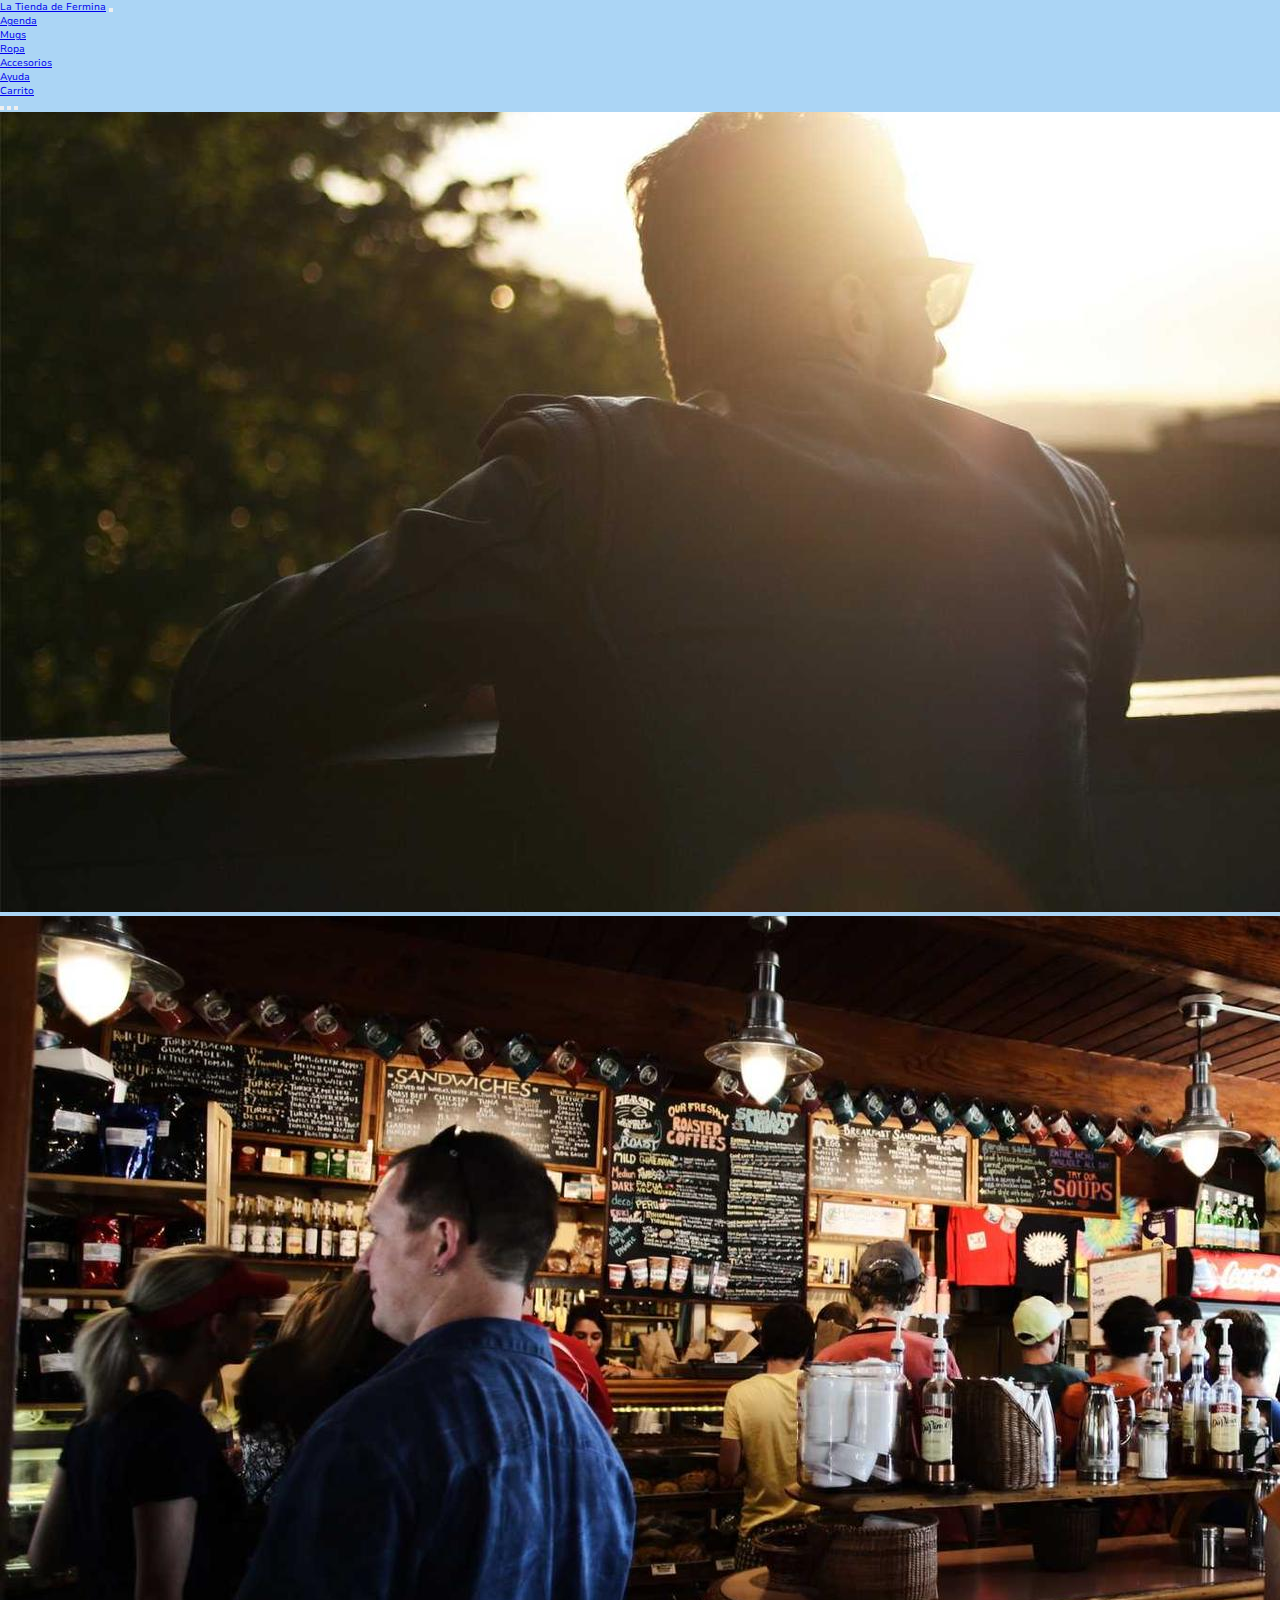
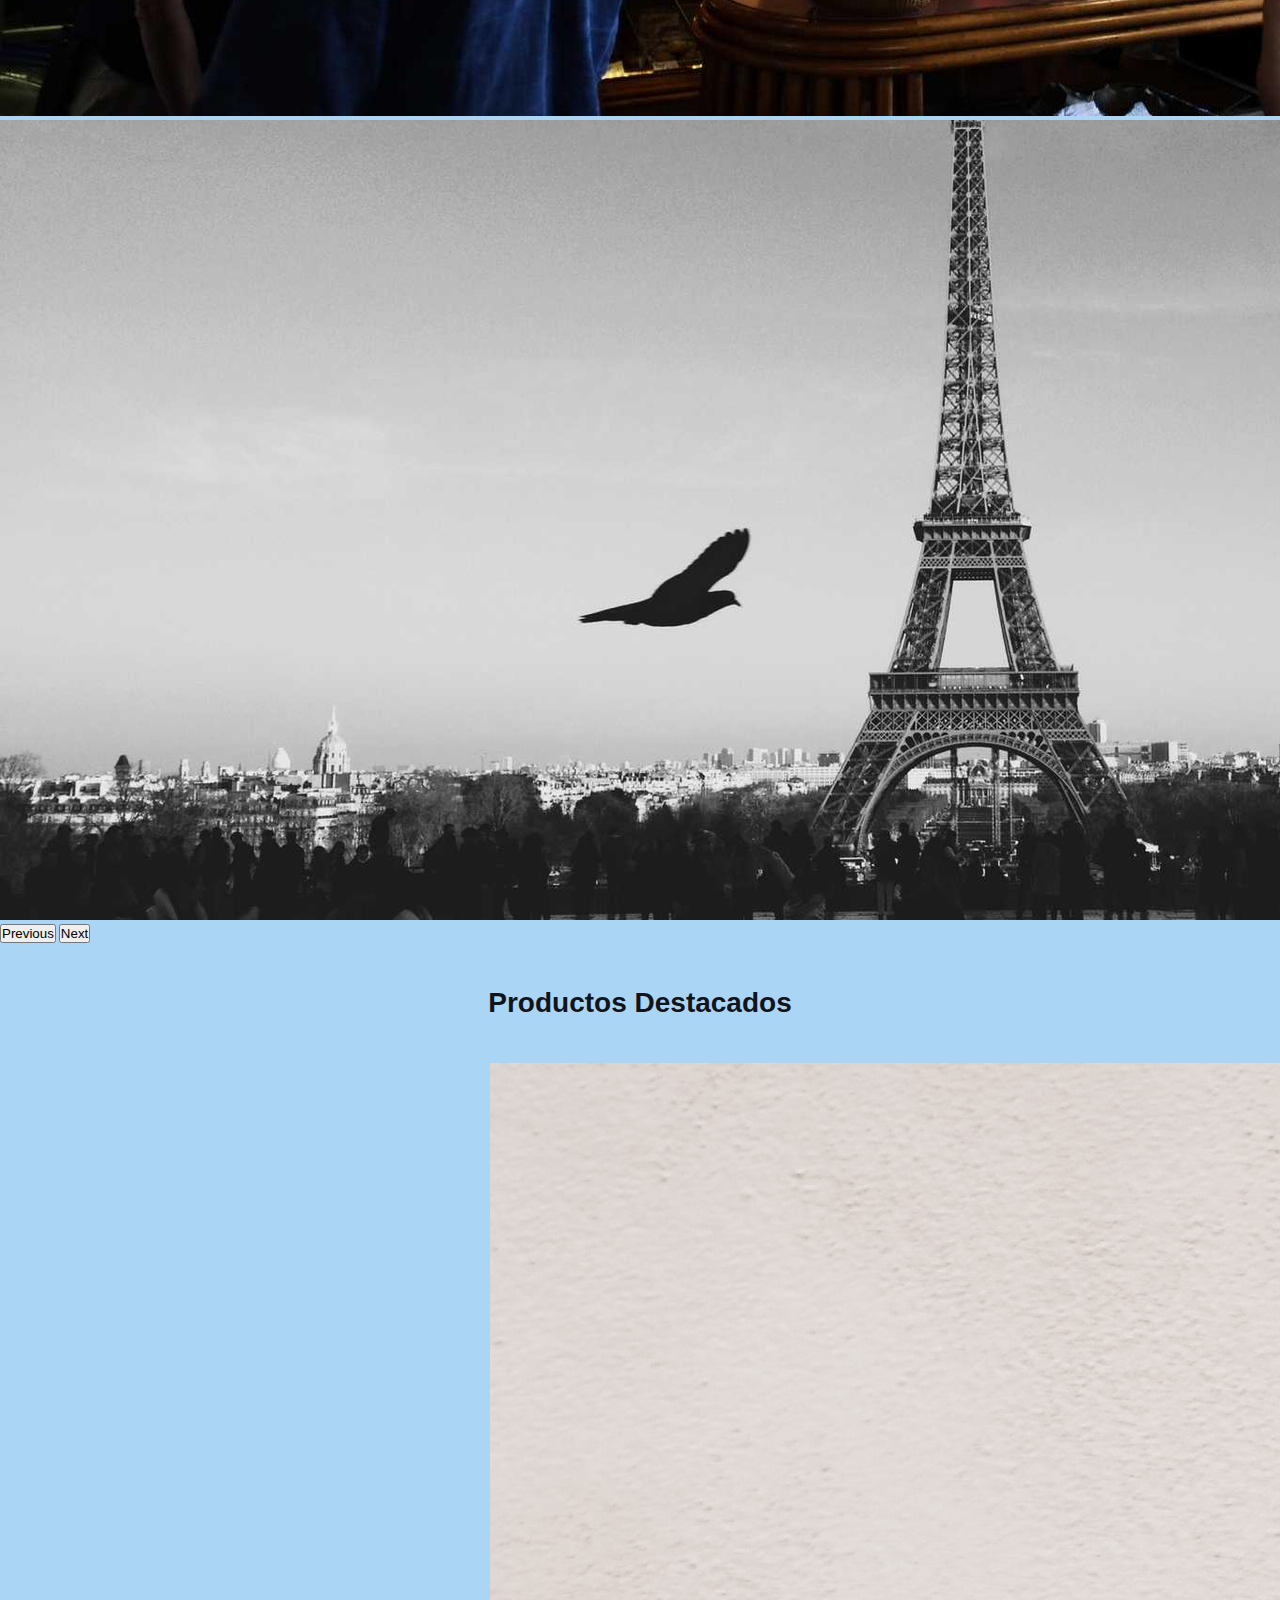
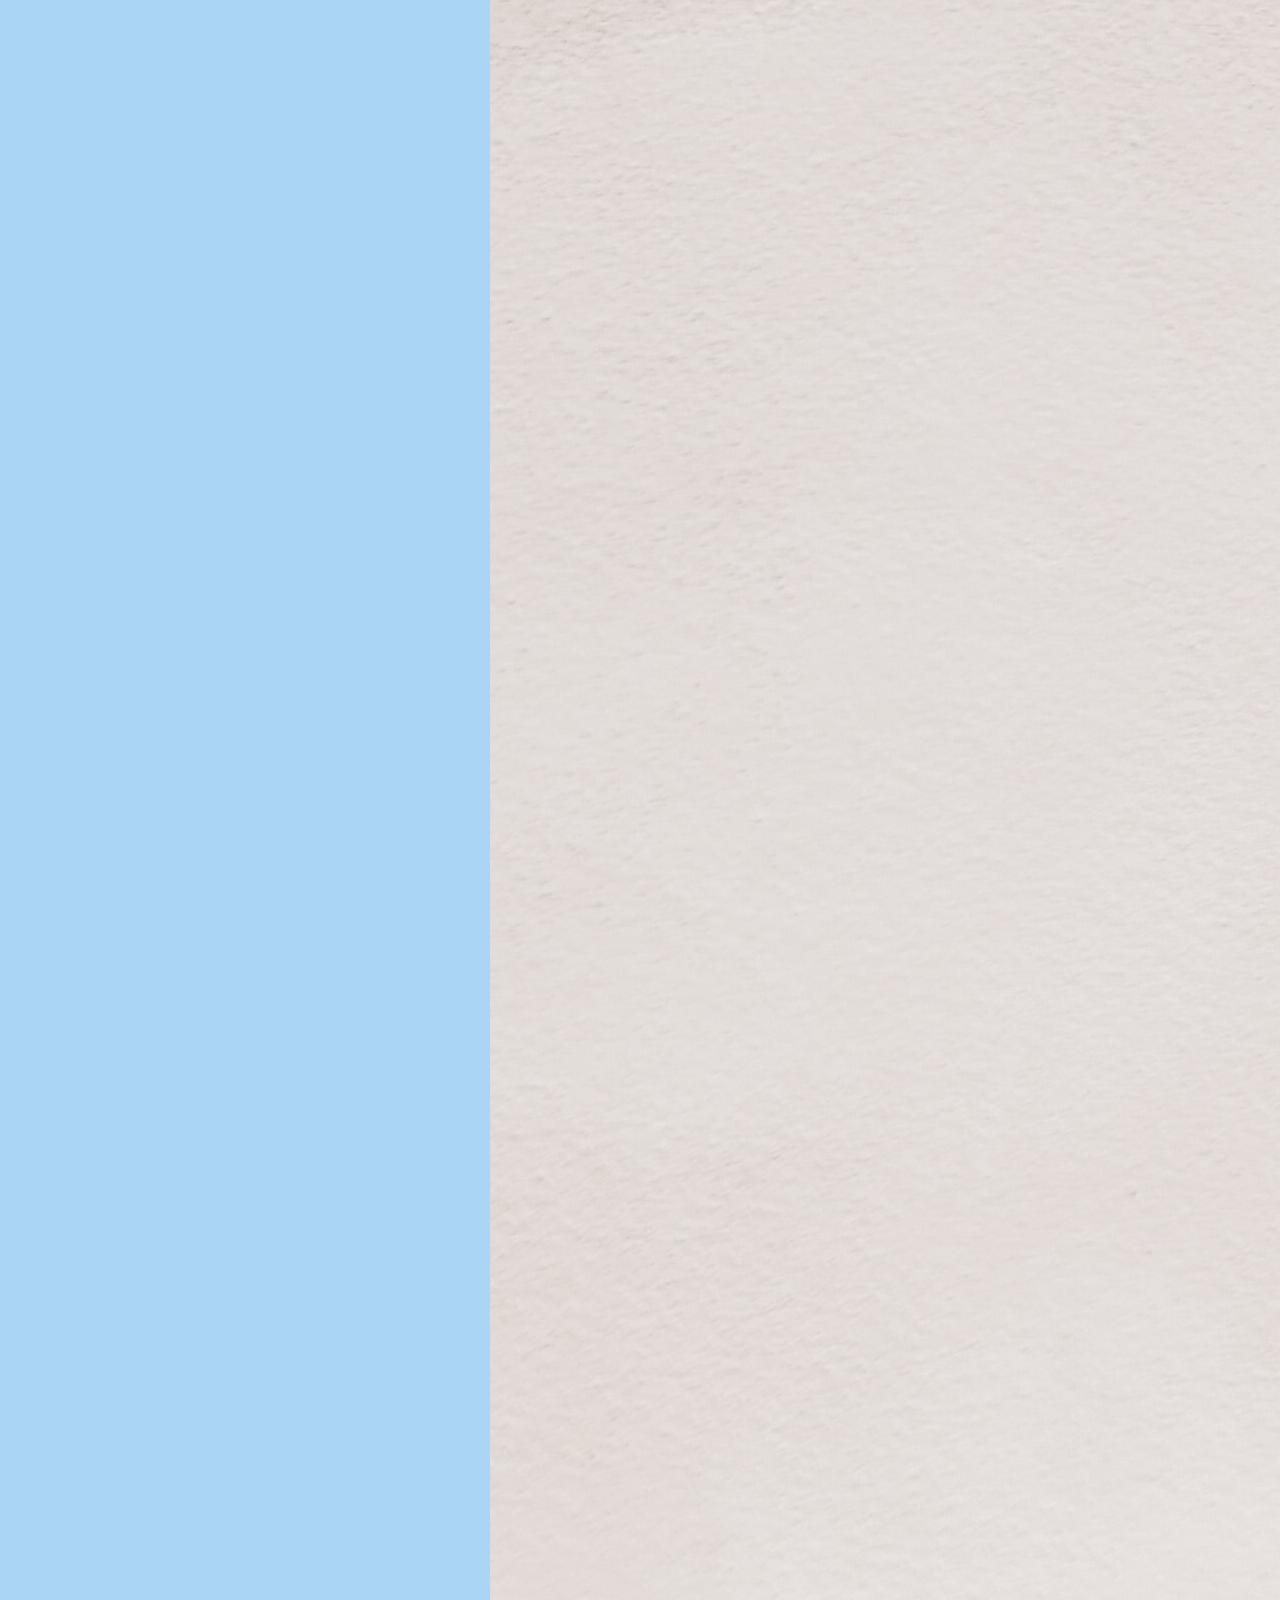
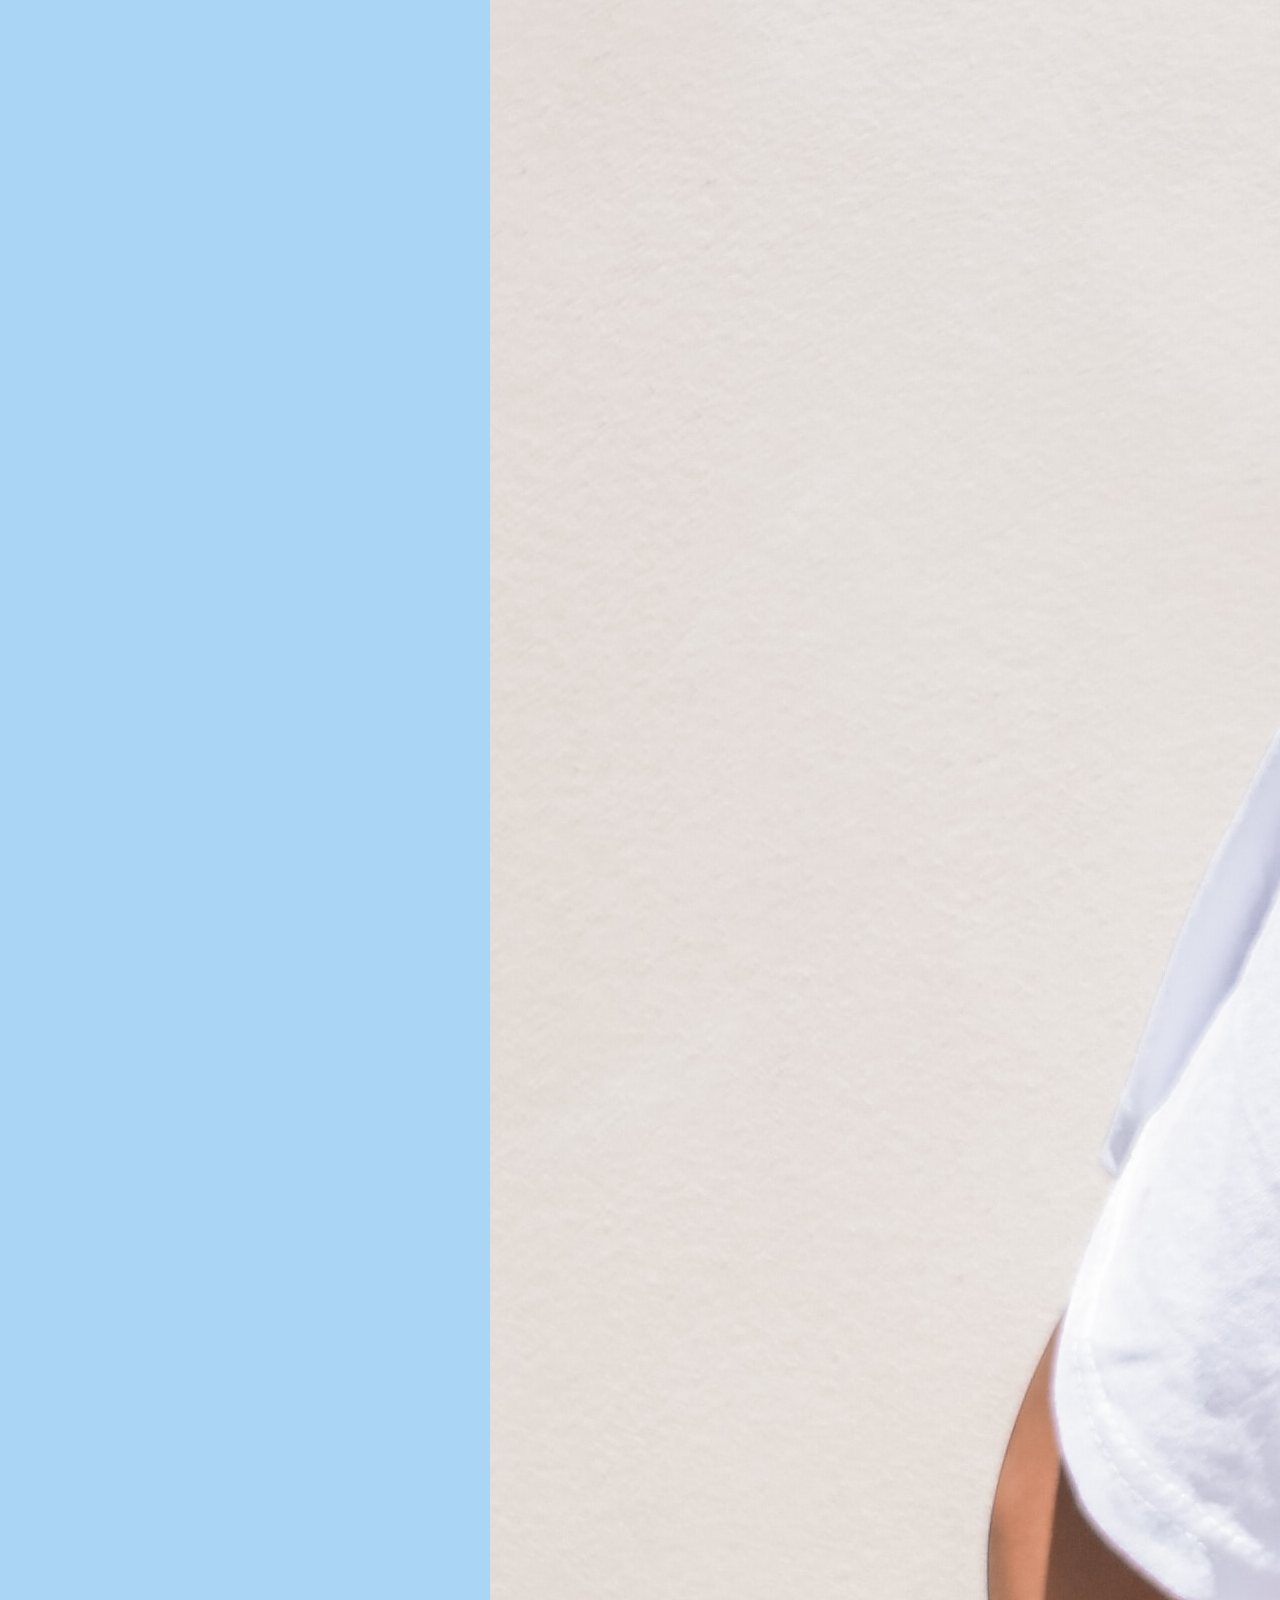
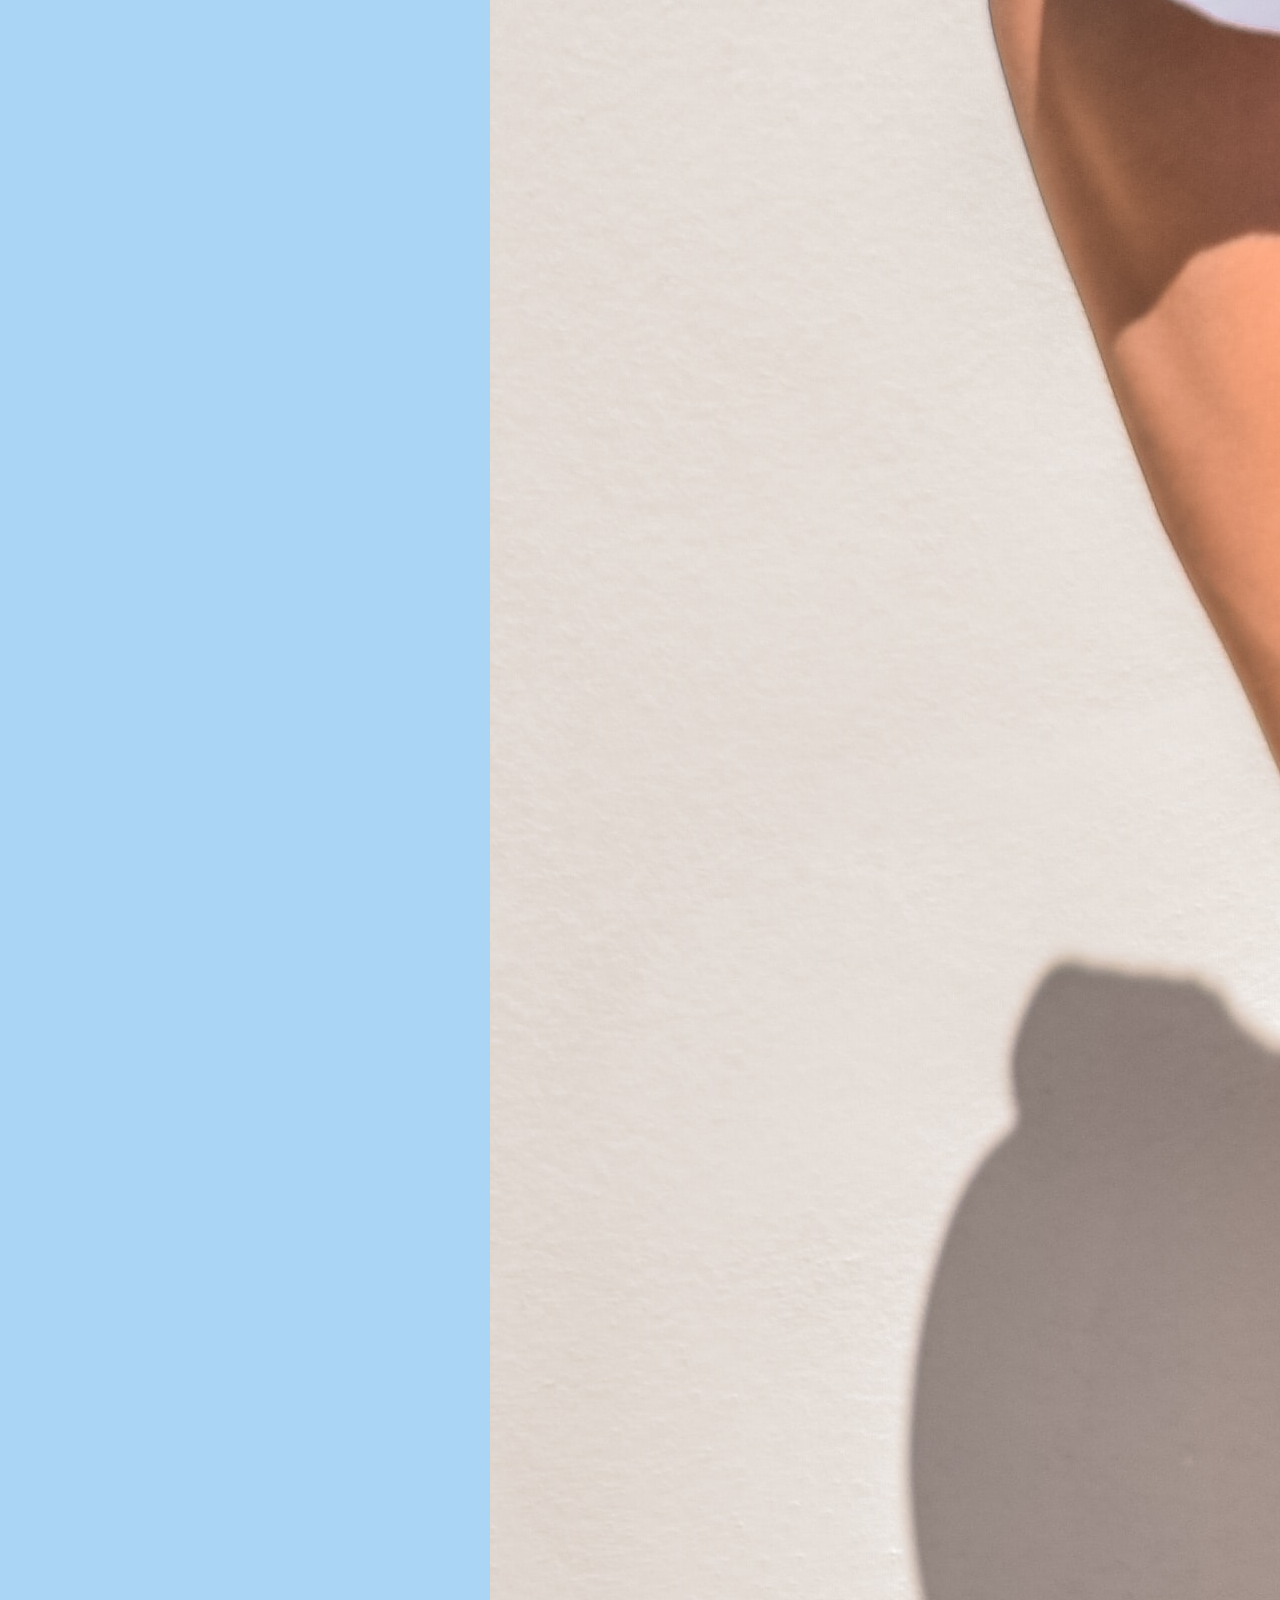
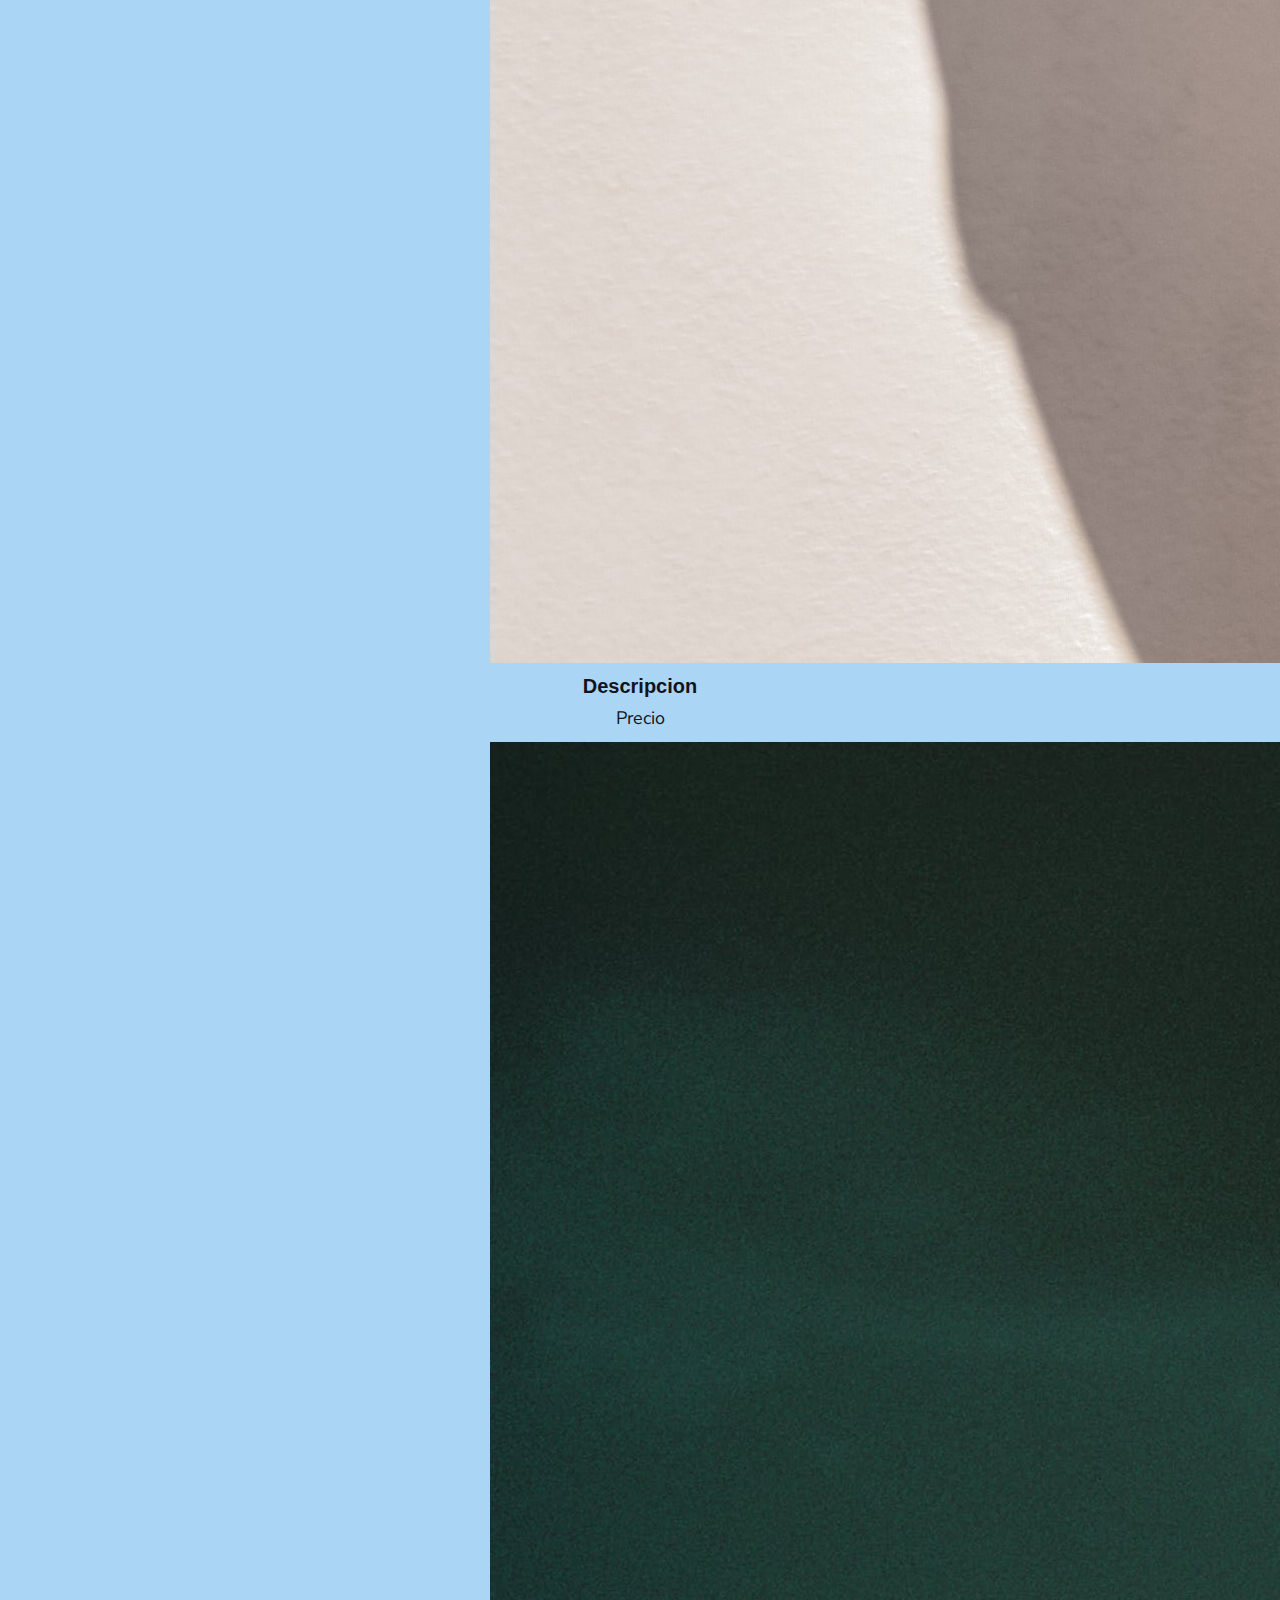
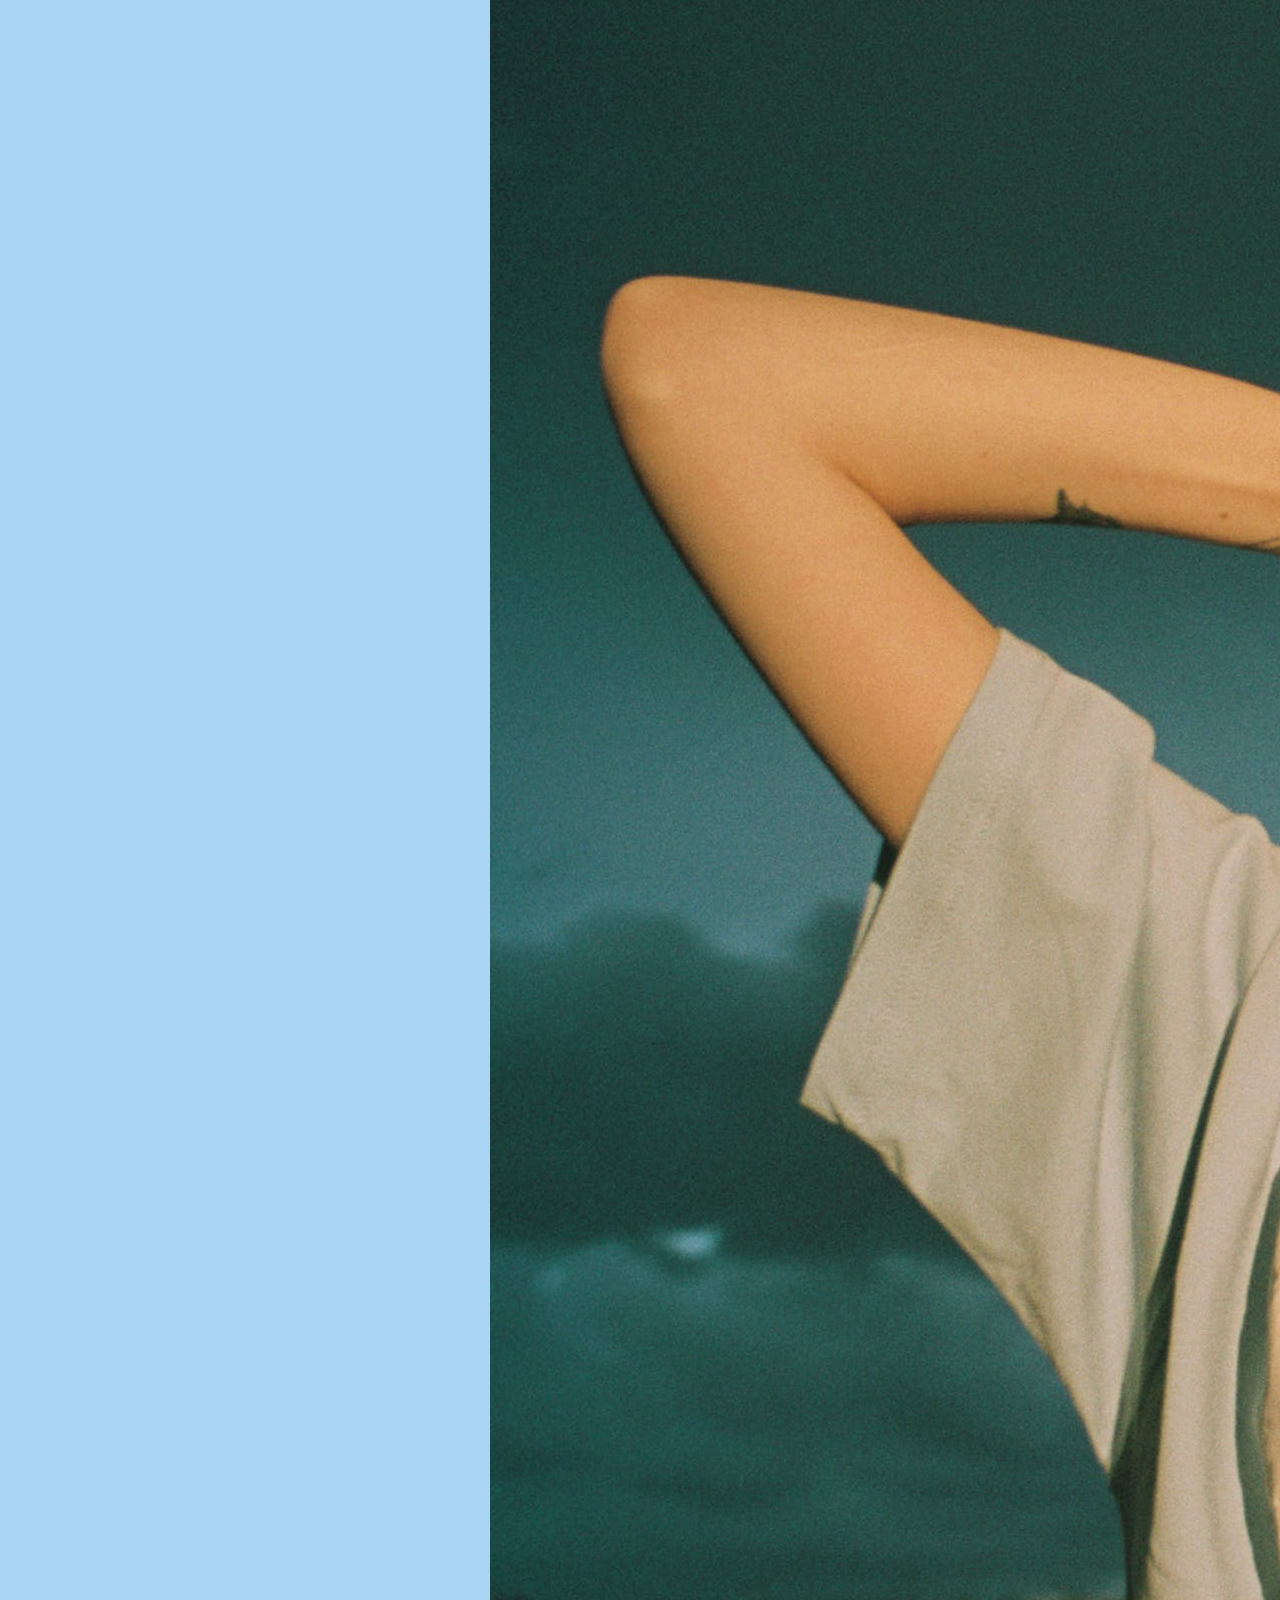
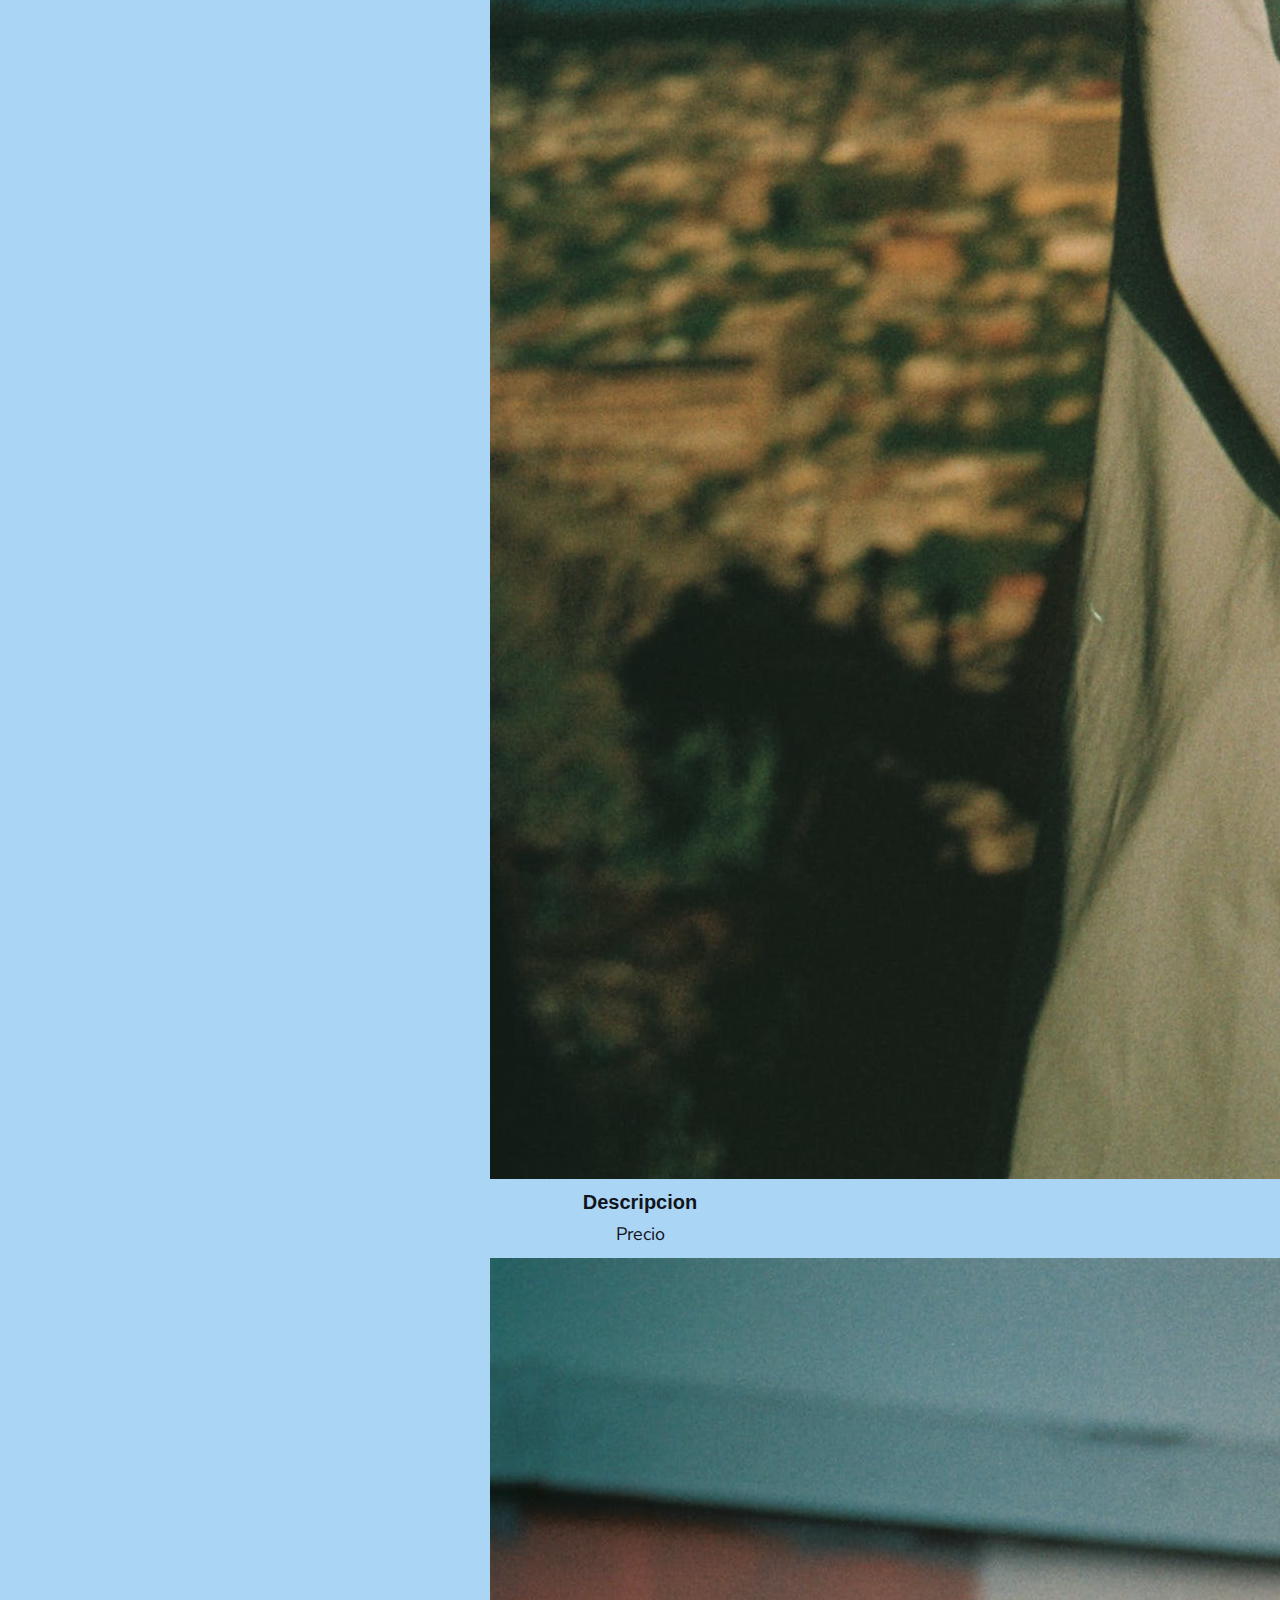
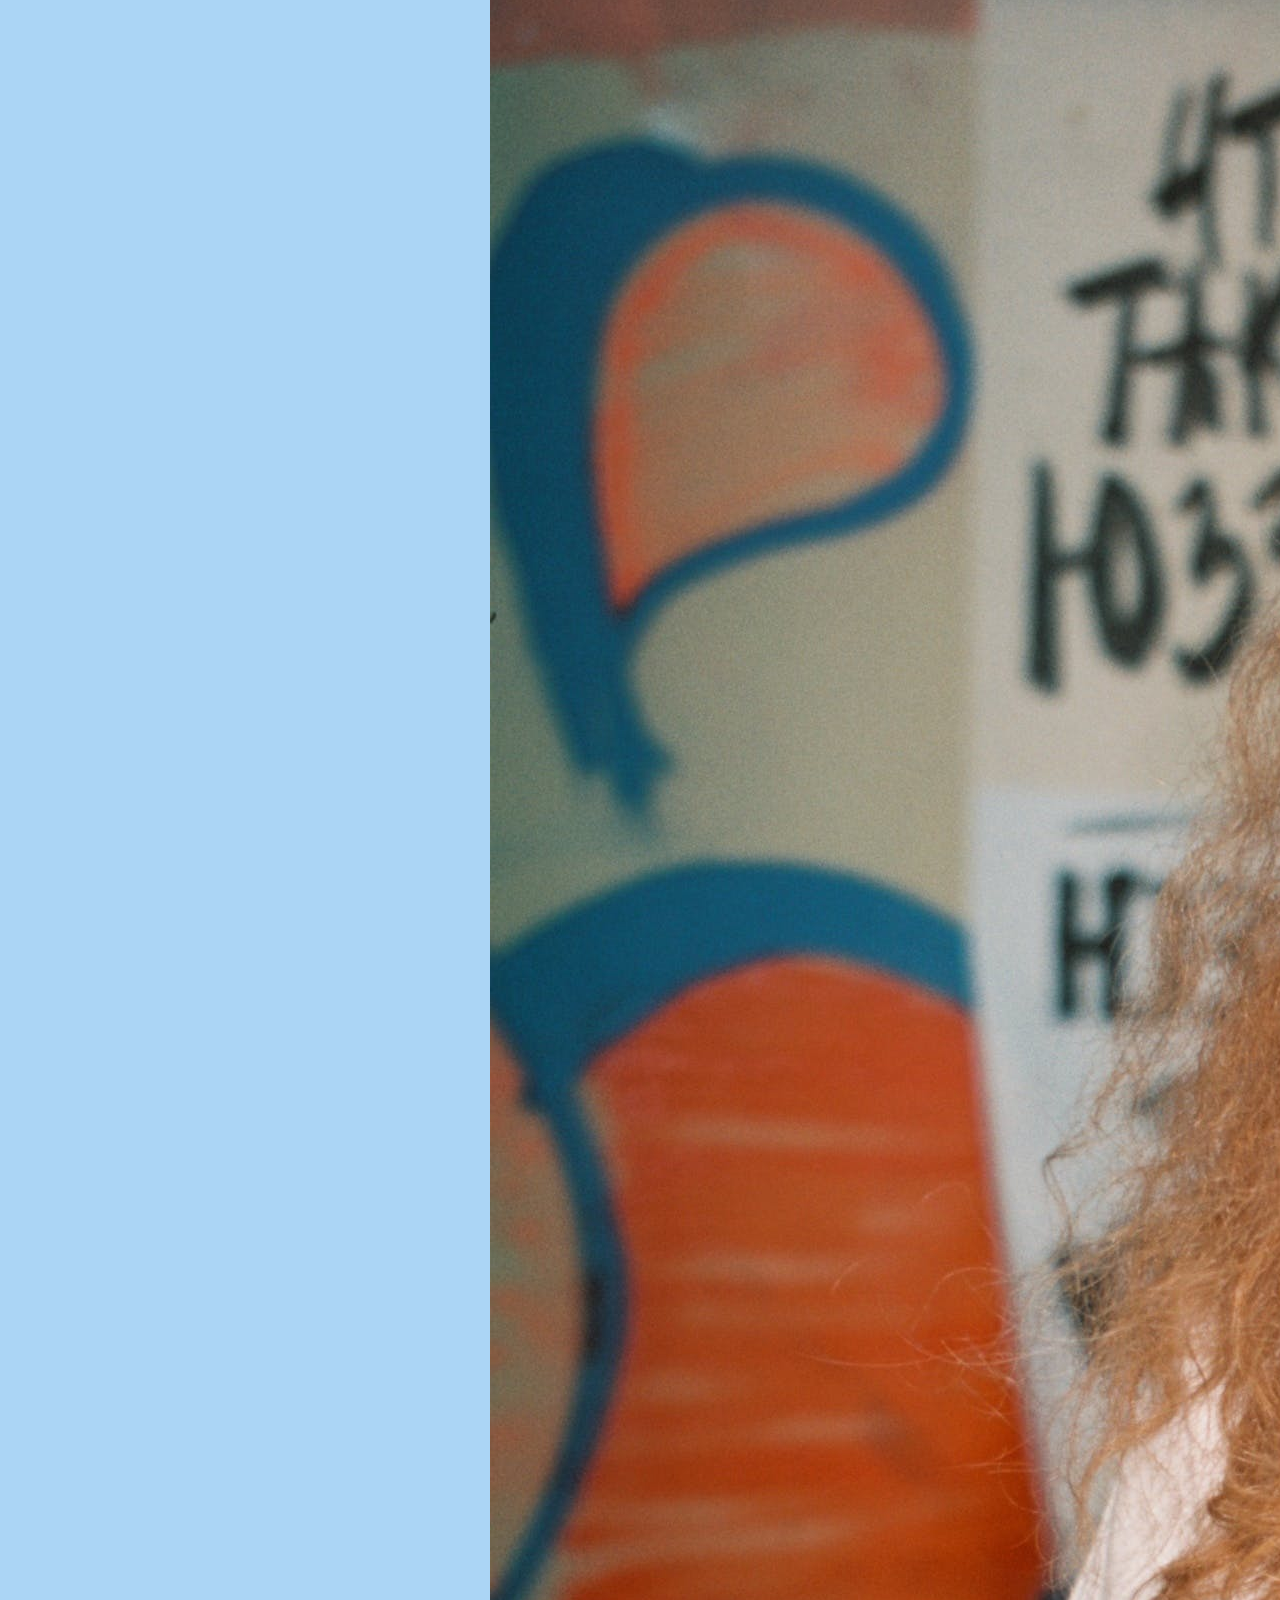
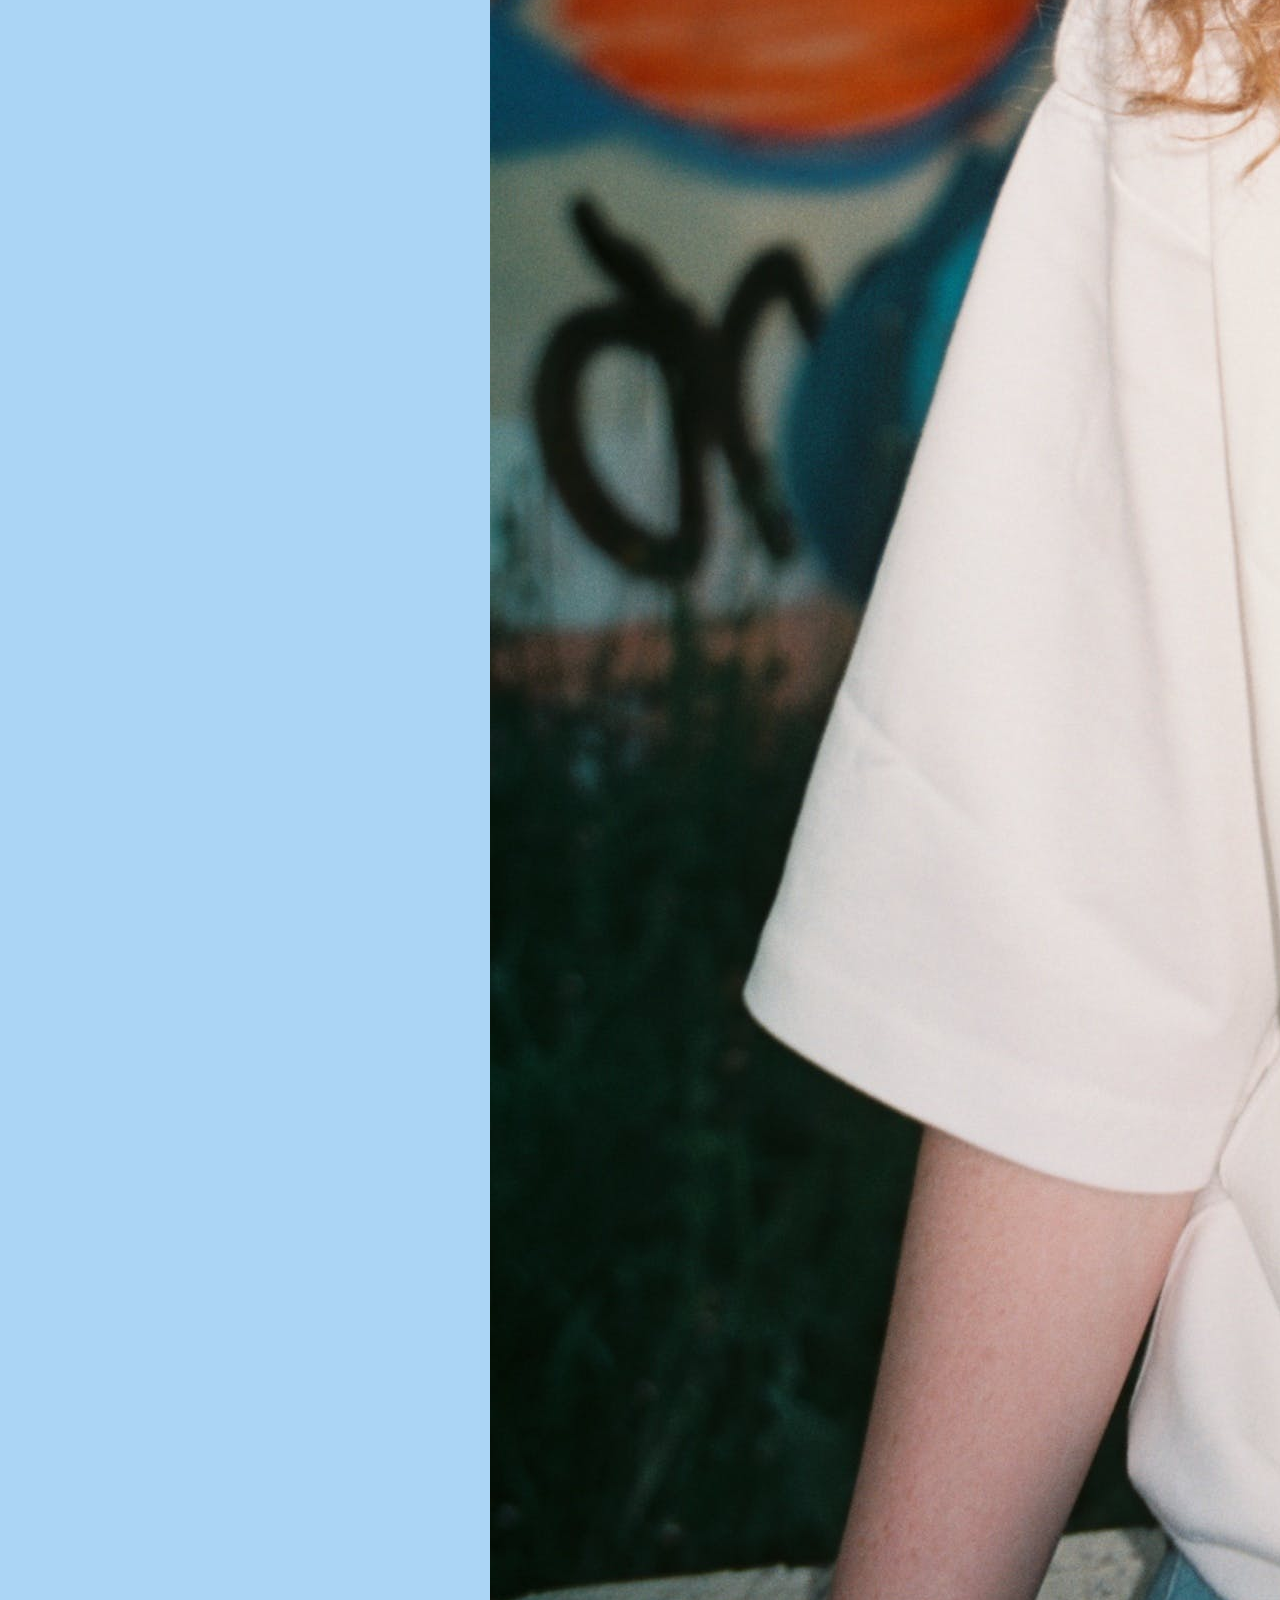
<file: index.html>
<!DOCTYPE html>
<html lang="en">
<head>
    <meta charset="UTF-8">
    <meta name="viewport" content="width=device-width, initial-scale=1.0">
    <title>La Tienda de Fermina</title>

    <!-- Bootstrap -->
    <link href="https://cdn.jsdelivr.net/npm/bootstrap@5.3.2/dist/css/bootstrap.min.css" rel="stylesheet" integrity="sha384-T3c6CoIi6uLrA9TneNEoa7RxnatzjcDSCmG1MXxSR1GAsXEV/Dwwykc2MPK8M2HN" crossorigin="anonymous">

    <link rel="stylesheet" href="styles/styles.css">
</head>
<body>
    <!-- Barra de Navegacion -->
    <header>
        <nav class="navbar navbar-expand-lg bg-body-tertiary" data-bs-theme="dark">
          <div class="container-fluid">
            <a class="navbar-brand" href="index.html">La Tienda de Fermina</a>
            <button class="navbar-toggler" type="button" data-bs-toggle="collapse" data-bs-target="#navbarNav" aria-controls="navbarNav" aria-expanded="false" aria-label="Toggle navigation">
              <span class="navbar-toggler-icon"></span>
            </button>
            <div class="collapse navbar-collapse" id="navbarNav">
              <ul class="navbar-nav">
                <li class="nav-item">
                  <a class="nav-link active" aria-current="page" href="pages/agenda.html">Agenda</a>
                </li>
                <li class="nav-item">
                  <a class="nav-link" href="pages/mugs.html">Mugs</a>
                </li>
                <li class="nav-item">
                  <a class="nav-link" href="pages/ropa.html">Ropa</a>
                </li>
                <li class="nav-item">
                  <a class="nav-link" href="pages/accesorios.html">Accesorios</a>
                </li>
                <li class="nav-item">
                  <a class="nav-link" href="pages/ayuda.html">Ayuda</a>
                </li>
                <li class="nav-item">
                  <a class="nav-link" href="pages/carrito.html">Carrito</a>
                </li>
              </ul>
            </div>
          </div>
        </nav>
      </header>

    <!-- Contenido Principal -->
    <main>
        <!-- Carrusel -->
        <section>
          <div id="carouselExampleIndicators" class="carousel slide">
            <div class="carousel-indicators">
              <button type="button" data-bs-target="#carouselExampleIndicators" data-bs-slide-to="0" class="active" aria-current="true" aria-label="Slide 1"></button>
              <button type="button" data-bs-target="#carouselExampleIndicators" data-bs-slide-to="1" aria-label="Slide 2"></button>
              <button type="button" data-bs-target="#carouselExampleIndicators" data-bs-slide-to="2" aria-label="Slide 3"></button>
            </div>
            <div class="carousel-inner">
              <div class="carousel-item active">
                <img src="imagenes/carrusel1.jpg" class="d-block w-100" alt="...">
              </div>
              <div class="carousel-item">
                <img src="imagenes/carrusel2.jpg" class="d-block w-100" alt="...">
              </div>
              <div class="carousel-item">
                <img src="imagenes/carrusel3.jpg" class="d-block w-100" alt="...">
              </div>
            </div>
            <button class="carousel-control-prev" type="button" data-bs-target="#carouselExampleIndicators" data-bs-slide="prev">
              <span class="carousel-control-prev-icon" aria-hidden="true"></span>
              <span class="visually-hidden">Previous</span>
            </button>
            <button class="carousel-control-next" type="button" data-bs-target="#carouselExampleIndicators" data-bs-slide="next">
              <span class="carousel-control-next-icon" aria-hidden="true"></span>
              <span class="visually-hidden">Next</span>
            </button>
          </div>
        </section>
    </main>

    <!-- Productos destacados -->
    <section>
      <h1 class="productTitle">Productos Destacados</h1>
      <div class="container-fluid text-center">
        <div class="row">
          <div class="col">
            <div class="card border-0" style="width: 30rem;">
              <img src="imagenes/camiseta1.jpg" class="card-img-top" alt="...">
              <div class="card-body bg-blue">
                <h5 class="card-title title-product">Descripcion</h5>
                <p class="card-text parragraph">Precio</p>
              </div>
            </div>
          </div>
          <div class="col">
            <div class="card border-0" style="width: 30rem;">
              <img src="imagenes/camiseta5.jpg" class="card-img-top" alt="...">
              <div class="card-body bg-blue">
                <h5 class="card-title title-product">Descripcion</h5>
                <p class="card-text parragraph">Precio</p>
              </div>
            </div>
          </div>
          <div class="col">
            <div class="card border-0" style="width: 30rem;">
              <img src="imagenes/camiseta8.jpg" class="card-img-top" alt="...">
              <div class="card-body bg-blue">
                <h5 class="card-title title-product">Descripcion</h5>
                <p class="card-text parragraph">Precio</p>
              </div>
            </div>
          </div>
          <div class="col">
            <div class="card border-0" style="width: 30rem;">
              <img src="imagenes/camiseta4.jpg" class="card-img-top" alt="...">
              <div class="card-body bg-blue">
                <h5 class="card-title title-product">Descripcion</h5>
                <p class="card-text parragraph">Precio</p>
              </div>
            </div>
          </div>
        </div>
      </div>
    </section>

    <!-- pie de pagina -->
    <footer>
        <h3>Contactanos</h3>

        <div class="footerBox">
            <p>2023 La Tienda de Fermina</p>

            <div class="footerIcons">
                <a href="https://www.instagram.com/" target="_blank"><img class="icon" src="./imagenes/instagram.svg" alt="instagram"></a>
                <a href="https://www.facebook.com/" target="_blank"><img class="icon" src="./imagenes/facebook.svg" alt="facebook"></a>
                <a href="https://www.whatsapp.com/?lang=es_LA" target="_blank"><img class="icon" src="./imagenes/whatsapp.svg" alt="whatsapp"></a>
            </div>
        </div>
    </footer>
    
    <!-- Bootstrap -->
    <script src="https://cdn.jsdelivr.net/npm/bootstrap@5.3.3/dist/js/bootstrap.bundle.min.js" integrity="sha384-YvpcrYf0tY3lHB60NNkmXc5s9fDVZLESaAA55NDzOxhy9GkcIdslK1eN7N6jIeHz" crossorigin="anonymous"></script>
</body>
</html>
</file>
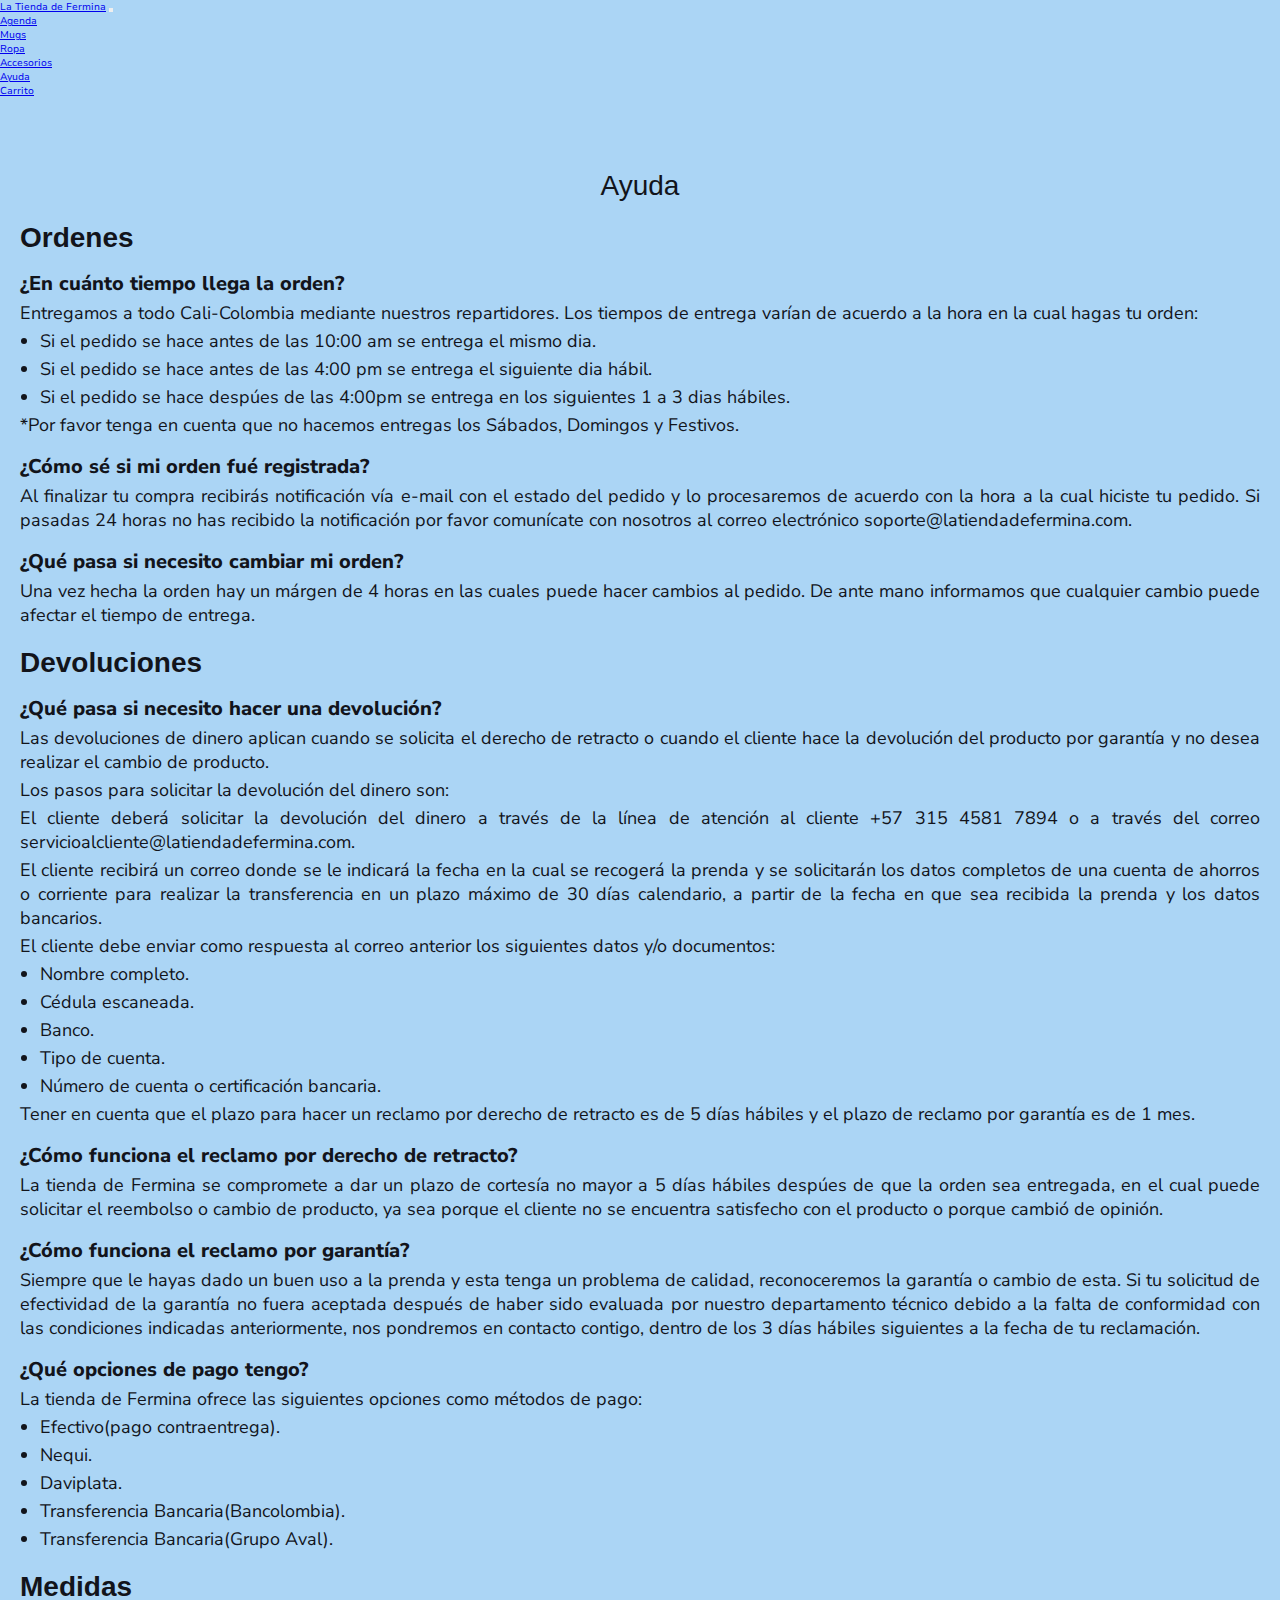
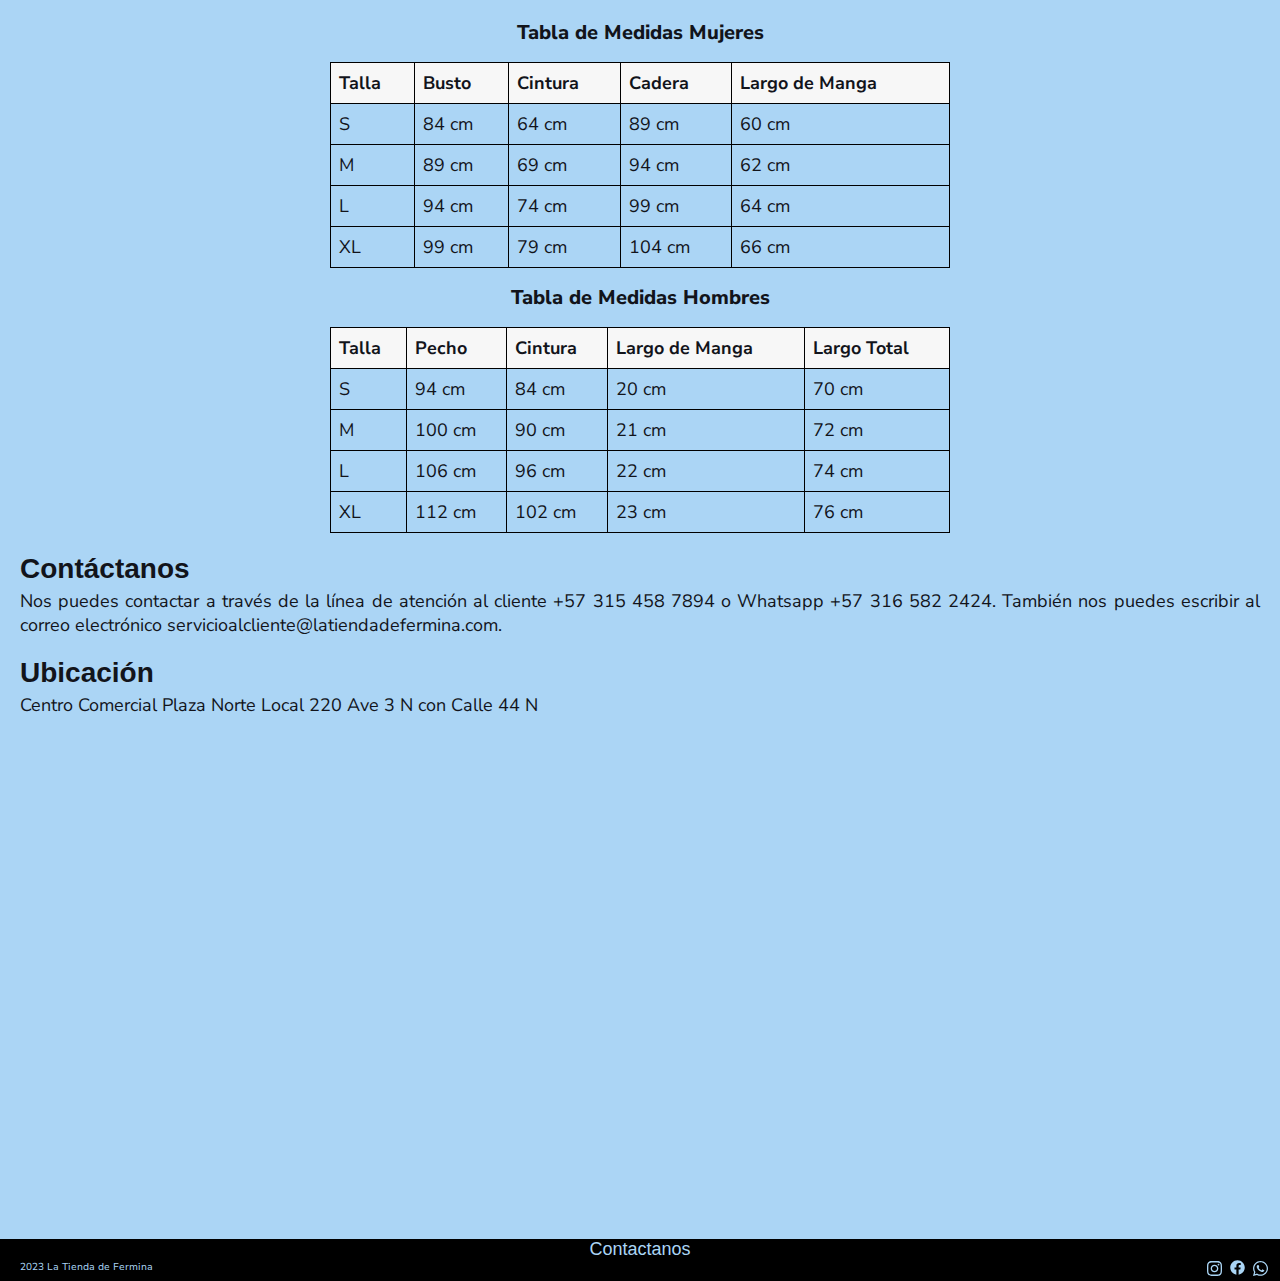
<file: pages/ayuda.html>
<!DOCTYPE html>
<html lang="en">
<head>
    <meta charset="UTF-8">
    <meta name="viewport" content="width=device-width, initial-scale=1.0">
    <title>La Tienda de Fermina</title>

    <!-- Bootstrap -->
    <link href="https://cdn.jsdelivr.net/npm/bootstrap@5.3.2/dist/css/bootstrap.min.css" rel="stylesheet" integrity="sha384-T3c6CoIi6uLrA9TneNEoa7RxnatzjcDSCmG1MXxSR1GAsXEV/Dwwykc2MPK8M2HN" crossorigin="anonymous">
    
    <link rel="stylesheet" href="../styles/styles.css">
</head>
<body>
    <!-- Barra de Navegacion -->
    <header>
        <nav class="navbar navbar-expand-lg bg-body-tertiary" data-bs-theme="dark">
          <div class="container-fluid">
            <a class="navbar-brand" href="../index.html">La Tienda de Fermina</a>
            <button class="navbar-toggler" type="button" data-bs-toggle="collapse" data-bs-target="#navbarNav" aria-controls="navbarNav" aria-expanded="false" aria-label="Toggle navigation">
              <span class="navbar-toggler-icon"></span>
            </button>
            <div class="collapse navbar-collapse" id="navbarNav">
              <ul class="navbar-nav">
                <li class="nav-item">
                  <a class="nav-link active" aria-current="page" href="agenda.html">Agenda</a>
                </li>
                <li class="nav-item">
                  <a class="nav-link" href="mugs.html">Mugs</a>
                </li>
                <li class="nav-item">
                  <a class="nav-link" href="ropa.html">Ropa</a>
                </li>
                <li class="nav-item">
                  <a class="nav-link" href="accesorios.html">Accesorios</a>
                </li>
                <li class="nav-item">
                  <a class="nav-link" href="ayuda.html">Ayuda</a>
                </li>
                <li class="nav-item">
                    <a class="nav-link" href="carrito.html">Carrito</a>
                  </li>
              </ul>
            </div>
          </div>
        </nav>
      </header>

    <!-- seccion de ayuda -->
    <main>
        <section class="helpCenter">
            <h1 class="title">Ayuda</h1>
            <h2 class="title2">Ordenes</h2>

            <h3 class="subtitle">¿En cuánto tiempo llega la orden?</h3>
            <p>Entregamos a todo Cali-Colombia mediante nuestros repartidores. Los tiempos de entrega varían de acuerdo a la hora en la cual hagas tu orden:</p>
            <ul>
                <li>Si el pedido se hace antes de las 10:00 am se entrega el mismo dia.</li>
                <li>Si el pedido se hace antes de las 4:00 pm se entrega el siguiente dia hábil.</li>
                <li>Si el pedido se hace despúes de las 4:00pm se entrega en los siguientes 1 a 3 dias hábiles.</li>
            </ul>
            <p>*Por favor tenga en cuenta que no hacemos entregas los Sábados, Domingos y Festivos.</p>
        
            <h3 class="subtitle">¿Cómo sé si mi orden fué registrada?</h3>
            <p>Al finalizar tu compra recibirás notificación vía e-mail con el estado del pedido y lo procesaremos de acuerdo con la hora a la cual hiciste tu pedido. Si pasadas 24 horas no has recibido la notificación por favor comunícate con nosotros al correo electrónico soporte@latiendadefermina.com.
            </p>
            
            <h3 class="subtitle">¿Qué pasa si necesito cambiar mi orden?</h3>
            <p>Una vez hecha la orden hay un márgen de 4 horas en las cuales puede hacer cambios al pedido.

                De ante mano informamos que cualquier cambio puede afectar el tiempo de entrega.</p>
            
            <h2 class="title2">Devoluciones</h2>

            <h3 class="subtitle">¿Qué pasa si necesito hacer una devolución?</h3>
            <p>Las devoluciones de dinero aplican cuando se solicita el derecho de retracto o cuando el cliente hace la devolución del producto por garantía y no desea realizar el cambio de producto.
            </p>
            <p>Los pasos para solicitar la devolución del dinero son:</p>
            <p>El cliente deberá solicitar la devolución del dinero a través de la línea de atención al cliente +57 315 4581 7894 o a través del correo <span class="contactEmail">servicioalcliente@latiendadefermina.com.</span></p>
            <p>El cliente recibirá un correo donde se le indicará la fecha en la cual se recogerá la prenda y se solicitarán los datos completos de una cuenta de ahorros o corriente para realizar la transferencia en un plazo máximo de 30 días calendario, a partir de la fecha en que sea recibida la prenda y los datos bancarios.</p>
            <p>El cliente debe enviar como respuesta al correo anterior los siguientes datos y/o documentos:</p>
            <ul>
                <li>Nombre completo.</li>
                <li>Cédula escaneada.</li>
                <li>Banco.</li>
                <li>Tipo de cuenta.</li>
                <li>Número de cuenta o certificación bancaria.</li>
            </ul>
            <p>Tener en cuenta que el plazo para hacer un reclamo por derecho de retracto es de 5 días hábiles y el plazo de reclamo por garantía es de 1 mes.</p>
            
            <h3 class="subtitle">¿Cómo funciona el reclamo por derecho de retracto? </h3>
            
            <p>La tienda de Fermina se compromete a dar un plazo de cortesía no mayor a 5 días hábiles despúes de que la orden sea entregada, en el cual puede solicitar el reembolso o cambio de producto, ya sea porque el cliente no se encuentra satisfecho con el producto o porque cambió de opinión.</p>
            
            <h3 class="subtitle">¿Cómo funciona el reclamo por garantía? </h3>
            <p>Siempre que le hayas dado un buen uso a la prenda y esta tenga un problema de calidad, reconoceremos la garantía o cambio de esta. Si tu solicitud de efectividad de la garantía no fuera aceptada después de haber sido evaluada por nuestro departamento técnico debido a la falta de conformidad con las condiciones indicadas anteriormente, nos pondremos en contacto contigo, dentro de los 3 días hábiles siguientes a la fecha de tu reclamación.</p>
            
            <h3 class="subtitle">¿Qué opciones de pago tengo?</h3>
            <p>La tienda de Fermina ofrece las siguientes opciones como métodos de pago: </p>
            
            <ul>
                <li>Efectivo(pago contraentrega).</li>
                <li>Nequi.</li>
                <li>Daviplata.</li>
                <li>Transferencia Bancaria(Bancolombia).</li>
                <li>Transferencia Bancaria(Grupo Aval).</li>
            </ul>

            <h2 class="title2">Medidas</h2>

            <h3 class="tableSubtitle">Tabla de Medidas Mujeres</h3>

            <div class="tableContainer">
                <table>
                    <thead>
                        <tr>
                            <th>Talla</th>
                            <th>Busto</th>
                            <th>Cintura</th>
                            <th>Cadera</th>
                            <th>Largo de Manga</th>
                        </tr>
                    </thead>
                    <tbody>
                        <tr>
                            <td>S</td>
                            <td>84 cm</td>
                            <td>64 cm</td>
                            <td>89 cm</td>
                            <td>60 cm</td>
                        </tr>
                        <tr>
                            <td>M</td>
                            <td>89 cm</td>
                            <td>69 cm</td>
                            <td>94 cm</td>
                            <td>62 cm</td>
                        </tr>
                        <tr>
                            <td>L</td>
                            <td>94 cm</td>
                            <td>74 cm</td>
                            <td>99 cm</td>
                            <td>64 cm</td>
                        </tr>
                        <tr>
                            <td>XL</td>
                            <td>99 cm</td>
                            <td>79 cm</td>
                            <td>104 cm</td>
                            <td>66 cm</td>
                        </tr>
                        <!-- Agrega más filas según sea necesario -->
                    </tbody>
                </table>
            </div>
            <h3 class="tableSubtitle">Tabla de Medidas Hombres</h3>

            <div class="tableContainer">
                <table>
                    <thead>
                        <tr>
                            <th>Talla</th>
                            <th>Pecho</th>
                            <th>Cintura</th>
                            <th>Largo de Manga</th>
                            <th>Largo Total</th>
                        </tr>
                    </thead>
                    <tbody>
                        <tr>
                            <td>S</td>
                            <td>94 cm</td>
                            <td>84 cm</td>
                            <td>20 cm</td>
                            <td>70 cm</td>
                        </tr>
                        <tr>
                            <td>M</td>
                            <td>100 cm</td>
                            <td>90 cm</td>
                            <td>21 cm</td>
                            <td>72 cm</td>
                        </tr>
                        <tr>
                            <td>L</td>
                            <td>106 cm</td>
                            <td>96 cm</td>
                            <td>22 cm</td>
                            <td>74 cm</td>
                        </tr>
                        <tr>
                            <td>XL</td>
                            <td>112 cm</td>
                            <td>102 cm</td>
                            <td>23 cm</td>
                            <td>76 cm</td>
                        </tr>
                        <!-- Agrega más filas según sea necesario -->
                    </tbody>
                </table>
            </div>

            <h2 class="title2">Contáctanos</h2>
            <p>Nos puedes contactar a través de la línea de atención al cliente +57 315 458 7894 o Whatsapp +57 316 582 2424. También nos puedes escribir al correo electrónico <span class="contactEmail">servicioalcliente@latiendadefermina.com.</span></p>
        
            <h2 class="title2">Ubicación</h2>
            <p>Centro Comercial Plaza Norte Local 220
                Ave 3 N con Calle 44 N</p>

            <div class="mapContainer">
                <iframe class="map" src="https://www.google.com/maps/embed?pb=!1m18!1m12!1m3!1d3982.469358613346!2d-76.51912362429093!3d3.4780894510410376!2m3!1f0!2f0!3f0!3m2!1i1024!2i768!4f13.1!3m3!1m2!1s0x8e30a74b18be48f1%3A0x96b5df80092d0592!2sCentro%20Comercial%20Plaza%20Norte!5e0!3m2!1sen!2sco!4v1706969270663!5m2!1sen!2sco" width="600" height="450" style="border:0;" allowfullscreen="" loading="lazy" referrerpolicy="no-referrer-when-downgrade"></iframe>
            </div>
        </section>
    </main>

    <!-- pie de pagina -->
    <footer>
        <h3>Contactanos</h3>

        <div class="footerBox">
            <p>2023 La Tienda de Fermina</p>

            <div class="footerIcons">
                <a href="https://www.instagram.com/" target="_blank"><img class="icon" src="../imagenes/instagram.svg" alt="instagram"></a>
                <a href="https://www.facebook.com/" target="_blank"><img class="icon"  src="../imagenes/facebook.svg" alt="facebook"></a>
                <a href="https://www.whatsapp.com/?lang=es_LA" target="_blank"><img class="icon"  src="../imagenes/whatsapp.svg" alt="whatsapp"></a>
            </div>
        </div>
    </footer>

    <!-- Bootstrap -->
    <script src="https://cdn.jsdelivr.net/npm/bootstrap@5.3.3/dist/js/bootstrap.bundle.min.js" integrity="sha384-YvpcrYf0tY3lHB60NNkmXc5s9fDVZLESaAA55NDzOxhy9GkcIdslK1eN7N6jIeHz" crossorigin="anonymous"></script>

</body>
</html>
</file>
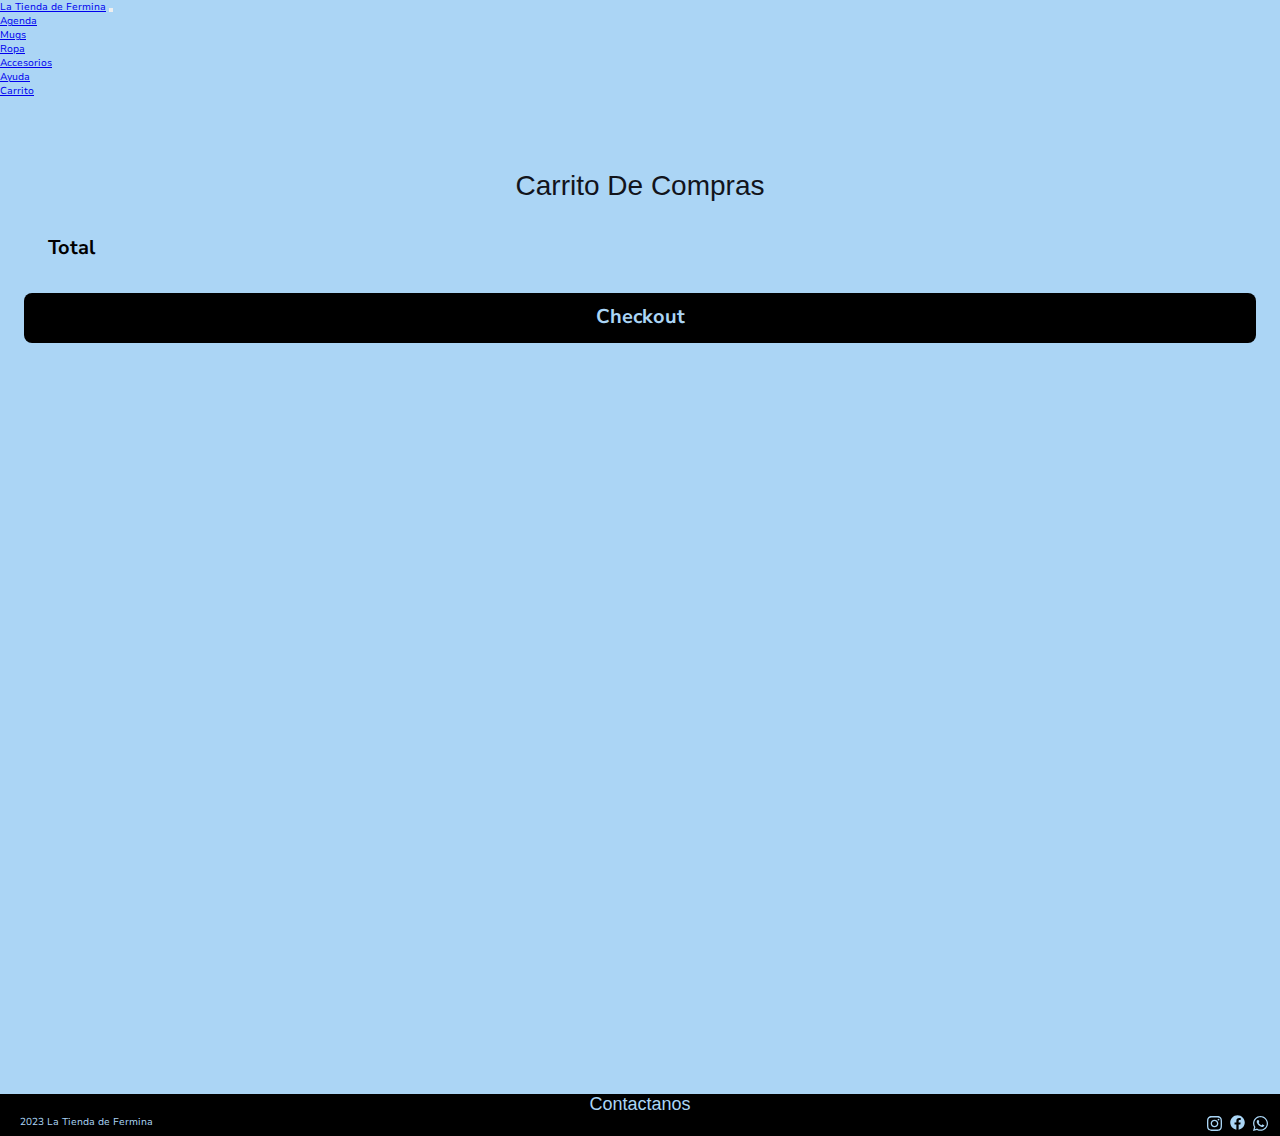
<file: pages/carrito.html>
<!DOCTYPE html>
<html lang="en">
<head>
    <meta charset="UTF-8">
    <meta name="viewport" content="width=device-width, initial-scale=1.0">
    <title>La Tienda de Fermina</title>

    <!-- Bootstrap -->
    <link href="https://cdn.jsdelivr.net/npm/bootstrap@5.3.2/dist/css/bootstrap.min.css" rel="stylesheet" integrity="sha384-T3c6CoIi6uLrA9TneNEoa7RxnatzjcDSCmG1MXxSR1GAsXEV/Dwwykc2MPK8M2HN" crossorigin="anonymous">

    <link rel="stylesheet" href="../styles/styles.css">
    <script defer src="../JavaScript/carrito.js"></script>
</head>
<body>
    <!-- Barra de Navegacion -->
    <header>
        <nav class="navbar navbar-expand-lg bg-body-tertiary" data-bs-theme="dark">
          <div class="container-fluid">
            <a class="navbar-brand" href="../index.html">La Tienda de Fermina</a>
            <button class="navbar-toggler" type="button" data-bs-toggle="collapse" data-bs-target="#navbarNav" aria-controls="navbarNav" aria-expanded="false" aria-label="Toggle navigation">
              <span class="navbar-toggler-icon"></span>
            </button>
            <div class="collapse navbar-collapse" id="navbarNav">
              <ul class="navbar-nav">
                <li class="nav-item">
                  <a class="nav-link active" aria-current="page" href="agenda.html">Agenda</a>
                </li>
                <li class="nav-item">
                  <a class="nav-link" href="mugs.html">Mugs</a>
                </li>
                <li class="nav-item">
                  <a class="nav-link" href="ropa.html">Ropa</a>
                </li>
                <li class="nav-item">
                  <a class="nav-link" href="accesorios.html">Accesorios</a>
                </li>
                <li class="nav-item">
                  <a class="nav-link" href="ayuda.html">Ayuda</a>
                </li>
                <li class="nav-item">
                  <a class="nav-link" href="ayuda.html">Carrito</a>
                </li>
              </ul>
            </div>
          </div>
        </nav>
    </header>

    <!-- contenido principal -->
    <main class="cart">
        <h1 class="title">Carrito De Compras</h1>
        <section id="cart-section">

        </section>
        <section class="order-container">
          <div class="order">
            <p>
              <span>Total</span>
            </p>
            <p id="total"></p>
          </div>
        </section>
        <section class="button">
          <a class="primary-button" href="formulario.html">
            Checkout
          </a>
        </section>
    
    </main>
    <!-- pie de pagina -->
    <footer>
        <h3>Contactanos</h3>

        <div class="footerBox">
            <p>2023 La Tienda de Fermina</p>

            <div class="footerIcons">
                <a href="https://www.instagram.com/" target="_blank"><img class="icon" src="../imagenes/instagram.svg" alt="instagram"></a>
                <a href="https://www.facebook.com/" target="_blank"><img class="icon"  src="../imagenes/facebook.svg" alt="facebook"></a>
                <a href="https://www.whatsapp.com/?lang=es_LA" target="_blank"><img class="icon"  src="../imagenes/whatsapp.svg" alt="whatsapp"></a>
            </div>
        </div>
    </footer>
    
    <!-- Bootstrap -->
    <script src="https://cdn.jsdelivr.net/npm/bootstrap@5.3.3/dist/js/bootstrap.bundle.min.js" integrity="sha384-YvpcrYf0tY3lHB60NNkmXc5s9fDVZLESaAA55NDzOxhy9GkcIdslK1eN7N6jIeHz" crossorigin="anonymous"></script>
</body>
</html>
</file>
<file: styles/styles.css>
@import url('https://fonts.cdnfonts.com/css/apercu-pro');
@import url('https://fonts.cdnfonts.com/css/cheltenham-lt');
@import url('https://fonts.googleapis.com/css2?family=Nunito+Sans:opsz@6..12&display=swap');


/* Reset */
* {
    margin: 0;
    padding: 0;
    box-sizing: border-box;
}

/* Estilos generales */

html {
    /* Escala tipografica */
    font-size: 62.5%;

    /* Familias tipograficas */
    --font-1: 'Apercu Pro', sans-serif;
    --font-2: 'Cheltenham LT', sans-serif;
    --font-3: 'Nunito Sans', sans-serif;

    /* Variables tipograficas */
    --text-caption: 1.2rem;
    --text-note: 1.4rem;
    --text-base: 1.8rem;
    --text-subheader: 2rem;
    --text-title: 2.8rem;
    --text-headline: 4.2rem;
    --text-display: 8.8rem;
    --text-jumbo: 14rem;

    /* Colores */
    --primary-1: #12141b;
    --primary-2: #000000;

    --secondary-1:  #abd5f5;
    --secondary-2: #ffffff;
    --secondary-3: #f7f7f7;
    --secondary-4: #B5DAF6;

    /* Estilos para el scrollbar */
    scrollbar-width: none;
}

/* Estilos para el body */

body {
    font-family: var(--font-3);
    color: var(--primary-1);

    background-color: var(--secondary-1);
}

.logo {
    height: 10rem;

    object-fit: contain;
}

/* Estilos de las cards de Productos destacados */

.productTitle {
    font-family: var(--font-2);
    font-size: var(--text-title);
    text-align: center;

    margin: 4.4rem 0;
}

.bg-blue {
    background-color: var(--secondary-1);
}

.title-product {
    font-family: var(--font-2);
    font-size: var(--text-subheader);
    text-align: center;

    margin-top: 0.8rem;
}

.parragraph {
    font-family: var(--font-3);
    font-size: var(--text-base);
    text-align: center;

    margin-top: 0.8rem;
}

.card {
    margin: 1.2rem  auto 1.2rem auto;
}


/* Estilos del pie de pagina */

footer {
    width: 100%;
    background-color: #000000;
}

footer h3 {
    margin-top: 0.8rem;

    font-family: var(--font-2);
    font-size: var(--text-base);
    font-weight: 300;
    color: var(--secondary-1);

    text-align: center;
}

footer div p {
    margin-left: 2rem;
    font-family: var(--font-3);
    font-size: 1rem;
    color: var(--secondary-1);
}

footer div a img {
    width: 1.5rem;
}

.footerIcons a {
    margin: 0 0.8rem 0 0; 
}

.footerIcons a:nth-child(3) {
    margin-right: 1.2rem;
}

.icon {
    filter: invert(82%) sepia(19%) saturate(898%) hue-rotate(178deg) brightness(101%) contrast(92%);
}

/* Posicionamiento de los elementos del footer con flexbox */
.footerBox {
    display: flex;
    flex-direction: row;
    justify-content: space-between;
}

.footerIcons {
    display: flex;
    flex-direction: row;
    justify-content: space-evenly;
}

/* Estilos de las diferentes paginas */

.title {
    font-family: var(--font-2);
    font-size: var(--text-title);
    font-weight: 400;

    text-align: center;

    margin-top: 7.2rem;
}


/* Posicionamiento de los productos en las diferentes paginas usando grid */

.productItems {
    margin: 7.2rem 4rem 7.2rem 4rem;

    display: grid;

    grid-template-areas: 
    "producto1 producto2 producto3 producto4"
    "producto5 producto6 producto7 producto8"
    "producto9 producto10 producto11 producto12";

    grid-template-columns: 25% 25% 25% 25%; 

    grid-template-rows: repeat(3, 50rem);
}

.product1 {
    grid-area: producto1;

    display: flex;
    flex-direction: column;
    align-items: center;
}

.product2 {
    grid-area: producto2;

    display: flex;
    flex-direction: column;
    align-items: center;
}

.product3 {
    grid-area: producto3;

    display: flex;
    flex-direction: column;
    align-items: center;
}

.product4 {
    grid-area: producto4;

    display: flex;
    flex-direction: column;
    align-items: center;
}

.product5 {
    grid-area: producto5;

    display: flex;
    flex-direction: column;
    align-items: center;
}

.product6 {
    grid-area: producto6;

    display: flex;
    flex-direction: column;
    align-items: center;
}

.product7 {
    grid-area: producto7;

    display: flex;
    flex-direction: column;
    align-items: center;
}

.product8 {
    grid-area: producto8;

    display: flex;
    flex-direction: column;
    align-items: center;
}

.product9 {
    grid-area: producto9;

    display: flex;
    flex-direction: column;
    align-items: center;
}

.product10 {
    grid-area: producto10;

    display: flex;
    flex-direction: column;
    align-items: center;
}

.product11 {
    grid-area: producto11;

    display: flex;
    flex-direction: column;
    align-items: center;
}

.product12 {
    grid-area: producto12;

    display: flex;
    flex-direction: column;
    align-items: center;
}

/* Estilos de la seccion de productos */

.productItems div {
    margin: 1.2rem 0.8rem
}

.productItems div img {
    height: 40rem;
    width: 32rem;
}

.productItems div h2 {
    font-size: var(--text-subheader);
    font-weight: bold;

    margin: 0.4rem 0 0 0;
}

.productItems div p {
    font-size: var(--text-note);

    margin: 0.4rem 0 0 0;
}

.btn-agregar {
    width: 10rem;
    height: 4rem;
    background-color: var(--primary-2);

    font-family: var(--font-3);
    font-size: var(--text-caption);
    color: var(--secondary-1);

    border-radius: 5px;
    margin-top: 0.4rem;
}

/* Estilos pagina Ayuda */

.helpCenter{
    margin: 0 2rem 5.2rem 2rem;
}

.title2 {
    margin-top: 2rem;
    font-family: var(--font-2);
    font-size: var(--text-title);
    color: var(--primary-1);
}

.subtitle {
    margin-top: 1.6rem;
    font-family: var(--font-3);
    font-size: var(--text-subheader);
    font-weight: 800;
    color: var(--primary-1);
}

.tableSubtitle {
    margin-top: 1.6rem;
    text-align: center;
    font-family: var(--font-3);
    font-size: var(--text-subheader);
    font-weight: 800;
    color: var(--primary-1);
}

.helpCenter p {
    margin-top: 0.4rem;
    text-align: justify;
    font-family: var(--font-3);
    font-size: var(--text-base);
    font-weight: 400;
    color: var(--primary-1);
}

.helpCenter ul {
    margin-left: 2rem;
}

.helpCenter ul li {
    margin-top: 0.4rem;
    text-align: justify;
    font-family: var(--font-3);
    font-size: var(--text-base);
    font-weight: 400;
    color: var(--primary-1);
}

.tableContainer {
    display: flex;
    justify-content: center;
    align-items: center;
}

table {
    width: 50%;
    margin-top: 1.6rem;
    border-collapse: collapse;
    font-family: var(--font-3);
    font-size: var(--text-base);
    color: var(--primary-1);
}

th, td {
    border: 0.1rem solid var(--primary-2);
    padding: 0.8rem;
    text-align: left;
}

th {
    background-color: var(--secondary-3);
}

.mapContainer {
    display: flex;
    justify-content: center;
    align-items: center;
}

.map {
    margin-top: 2rem;
}

/* Estilos para el Carrito */

.cart {
    height: 100vh;
    margin: 2.4rem;
}

.shopping-cart {
    display: grid;
    grid-template-columns: auto 1fr auto auto;
    gap: 16px;
    margin-bottom: 24px;
    align-items: center;
    background-color: var(--secondary-1);
}

.shopping-cart img {
    width: 70px;
    height: 70px;
    border-radius: 20px;
    object-fit: cover;
}

.shopping-cart p{
    font-size: var(--text-base);
    font-weight: bold;
}

.order-container {
    margin: 3.2rem 2.4rem 3.2rem 2.4rem;
}

.order {
    display: grid;
    grid-template-columns: auto 1fr;
    align-items: center;
    background-color: var(--text-input-field);
    margin-bottom: 24px;
    border-radius: 8px;
}

.order p:nth-child(1) {
    display: flex;
    flex-direction: column;
    font-size: var(--text-subheader);
    color: var(--primary-2);
}
.order p span:nth-child(1) {
    font-size: var(--md);
    font-weight: bold;
}
.order p:nth-child(2) {
    text-align: end;
    font-weight: bold;
    font-size: var(--text-subheader);
    color: var(--primary-2);
}

.primary-button {
    display: block;
    background-color: var(--primary-2);
    border-radius: 8px;
    border: none;
    color: var(--secondary-1);
    width: 100%;
    cursor: pointer;
    font-size: var(--text-subheader);
    font-weight: bold;
    height: 50px;
    text-decoration: none;
    text-align: center;
    padding: 1rem;
}

/* Formulario */
.login {
    width: 100%;
    height: 100vh;
    display: grid;
    place-items: center;
}

.form-container {
    display: grid;
    grid-template-rows: auto 1fr auto;
    
    width: 300px;
}

.form {
    display: flex;
    flex-direction: column;
}

.label {
    font-size: var(--text-subheader);
    font-weight: bold;
    margin-bottom: 4px;
}

.input {
    background-color: var(--secondary-4);
    border: none;
    border-radius: 8px;
    height: 32px;
    font-size: var(--text-base);
    padding: 8px;
    margin-bottom: 16px;
}

.secondary-button {
    background-color: var(--primary-2);
    border: none;
    border-radius: 8px;
    color: var(--secondary-1);
    width: 100%;
    cursor: pointer;
    font-size: var(--text-subheader);
    font-weight: bold;
    height: 50px;
}

/*  --------------------------Responsive Media Querys ------------------------ */

/* Break Points
Mobile: 320px - 425px
Tablet: 768px - 1024
Desktop: 1025px- 1440px
*/

/* Mobile View */
@media screen and (min-width: 320px) and (max-width: 425px){
    html {
        scrollbar-width: none;
    }

    .title {
        margin-top: 3.2rem;
    }

    .productItems {
        margin: 3.2rem 0.4rem 3.2rem 0.4rem;

        display: grid;

        grid-template-areas: 
        "producto1 producto2"
        "producto3 producto4"
        "producto5 producto6"
        "producto7 producto8"
        "producto9 producto10"
        "producto11 producto12";

        grid-template-columns: 50% 50%;

        grid-template-rows: repeat(6, 40rem);
    }

    .productItems div {
        margin: 0.4rem
    }

    .productItems div img {
        height: 24rem;
        width: 100%
    }

    .productItems div h2 {
        font-size: var(--text-base);
        margin: 0.4rem 0;       
    }

    .productItems div p {
        font-size: var(--text-note);
        margin: 0.4rem 0;
    }

    th, td {
        font-size: var(--text-note);
    }

    .contactEmail {
        font-size: var(--text-note);
        font-weight: bold;
    }
}

/* Tablet/laptop View */
@media screen and (min-width: 768px) and (max-width: 1024px) {
    html {
        scrollbar-width: none;
    }

    .productItems {
        margin: 3.2rem 1.2rem 3.2rem 1.2rem;

        display: grid;

        grid-template-areas: 
        "producto1 producto2 producto3"
        "producto4 producto5 producto6"
        "producto7 producto8 producto9"
        "producto10 producto11 producto12";

        grid-template-columns: 33% 33% 33%;

        grid-template-rows: repeat(4, 40rem);
    }

    .productItems div {
        margin: 0.8rem
    }

    .productItems div img {
        height: 32rem;
        width: 100%;
    }

    .productItems div h2, .productItems div p {
        margin: 0.4rem 0;

        text-align: justify;        
    }
}

/* Desktop View */
@media screen and (min-width: 1025px) and (max-width: 1440px) {
    html {
        scrollbar-width: none;
    }

    .productItems {
        margin: 5.2rem 4rem 5.2rem 4rem;
    }

    .productItems div {
        margin: 0.8rem
    }

    .productItems div img {
        height: 36rem;
        width: 100%;
    }

    .productItems div h2, .productItems div p {
        margin: 0.4rem 0;

        text-align: justify;        
    }
}
</file>
